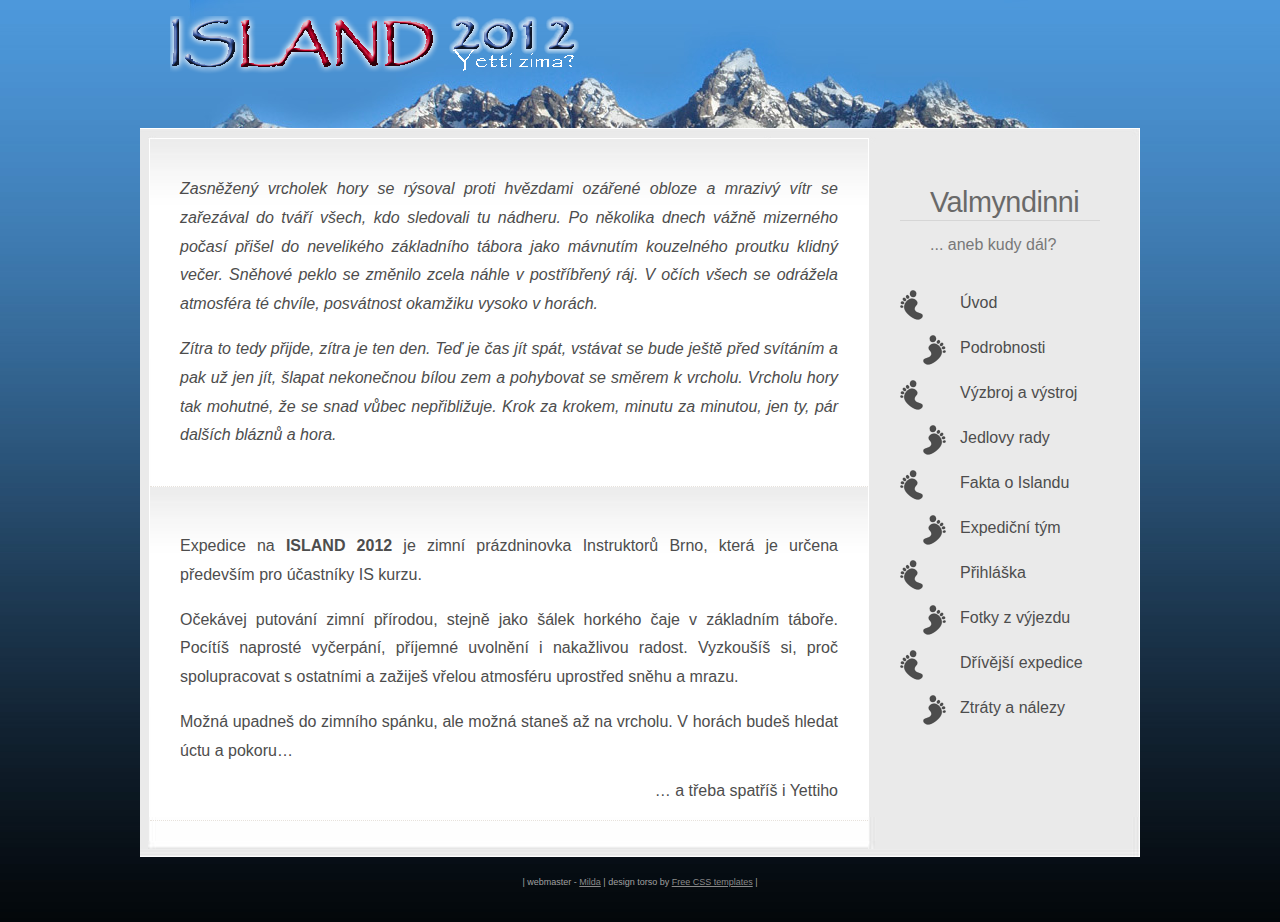
<file: index.html>
<!-- start head.tpl -->
<!DOCTYPE html PUBLIC "-//W3C//DTD XHTML 1.0 Strict//EN" "http://www.w3.org/TR/xhtml1/DTD/xhtml1-strict.dtd">

<html xmlns="http://www.w3.org/1999/xhtml">

<!-- Mirrored from island.instruktori.cz/ by HTTrack Website Copier/3.x [XR&CO'2014], Sat, 05 Jan 2019 14:12:45 GMT -->
<!-- Added by HTTrack --><meta http-equiv="content-type" content="text/html;charset=UTF-8" /><!-- /Added by HTTrack -->
<head>
<meta name="keywords" content="ISLAND 2012, Instruktoři Brno, zimní prázdninovka, Instruktorský kruz, IS, IS-K" />
<meta name="description" content="" />
<meta name="author" content="Milda, webdesign by www.freecsstemplates.org" />
<meta http-equiv="content-type" content="text/html; charset=utf-8" />
<title>ISLAND - zimní prázdninovka Instrukrorů Brno</title>
<link href="style.css" rel="stylesheet" type="text/css" media="screen" />
</head>
<body>
<div id="wrapper">
	<div id="header-wrapper">
	<div id="header">
		<div id="logo">
		  <p>&nbsp;</p>
		  <img src="images/logo_web.png">
			<!-- <p>zimní prázdninovka Instruktorů Brno</p> -->
		</div>
	</div>
	</div>
 	<!-- start #page -->
  <div id="page">
	<div id="page-bgtop">
	<div id="page-bgbtm">
<!-- end head.tpl -->
<!-- start *.php -->
    <div id="content">
			<div class="post">
				<!-- <h2 class="title">Dnes je ten den...</h2> -->
				<div style="clear: both;">&nbsp;</div>
				<div class="entry">
				  <br>
          <p>
				  <i>Zasněžený vrcholek hory se rýsoval proti hvězdami ozářené obloze a mrazivý vítr se zařezával do tváří všech, kdo sledovali tu nádheru. Po několika dnech vážně mizerného počasí přišel do nevelikého základního tábora jako mávnutím kouzelného proutku klidný večer. Sněhové peklo se změnilo zcela náhle v postříbřený ráj. V očích všech se odrážela atmosféra té chvíle, posvátnost okamžiku vysoko v horách.</i>
          </p>
          <p>
          <i>Zítra to tedy přijde, zítra je ten den. Teď je čas jít spát, vstávat se bude ještě před svítáním a pak už jen jít, šlapat nekonečnou bílou zem a pohybovat se směrem k vrcholu. Vrcholu hory tak mohutné, že se snad vůbec nepřibližuje. Krok za krokem, minutu za minutou, jen ty, pár dalších bláznů a hora.</i>
				  </p>
        </div>
       </div> 
     <div class="post">
        <div class="entry">
				 	<p>&nbsp;</p>
          <p>Expedice na <b>ISLAND 2012</b> je zimní prázdninovka Instruktorů Brno, která je určena především pro účastníky IS kurzu.</p>
          <p>Očekávej putování zimní přírodou, stejně jako šálek horkého čaje v základním táboře. Pocítíš naprosté vyčerpání, příjemné uvolnění i nakažlivou radost. Vyzkoušíš si, proč spolupracovat s ostatními a zažiješ vřelou atmosféru uprostřed sněhu a mrazu.</p>
          <p>Možná upadneš do zimního spánku, ale možná staneš až na vrcholu. V horách budeš hledat úctu a pokoru…</p>
          <div align="right">… a třeba spatříš i Yettiho</div>
				</div>
			</div>
		  <!-- > <div class="post">
				<h2 class="title">Novinky</h2>
				<p class="meta"><span class="date">27. října 2011</span><span class="posted">Napsal Milda</span></p>
				<div style="clear: both;">&nbsp;</div>
				<div class="entry">
					<p>spuštěna první pilotní verze webu určená k připomínkování týmu :-) </p>
				</div>
			</div> -->

			<!-- vzor
      <div class="post">
				<h2 class="title">Lorem ipsum sed aliquam</h2>
				<p class="meta"><span class="date">January 20, 2010</span><span class="posted">Posted by <a href="#">Someone</a></span></p>
				<div style="clear: both;">&nbsp;</div>
				<div class="entry">
					<p>Sed lacus. Donec lectus. Nullam pretium nibh ut turpis. Nam bibendum. In nulla tortor, elementum vel, tempor at, varius non, purus. Mauris vitae nisl nec metus placerat consectetuer. Donec ipsum. Proin imperdiet est. Phasellus <a href="#">dapibus semper urna</a>. Pellentesque ornare, orci in consectetuer hendrerit, urna elit eleifend nunc, ut consectetuer nisl felis ac diam. Etiam non felis. Donec ut ante. In id eros. Suspendisse lacus turpis, cursus egestas at sem.  Mauris quam enim, molestie in, rhoncus ut, lobortis a, est.</p>
					<p class="links"><a href="#">Read More</a>&nbsp;&nbsp;&nbsp;&nbsp;|&nbsp;&nbsp;&nbsp;&nbsp;<a href="#">Comments</a></p>
				</div>
			</div>
			-->
			
		<div style="clear: both;">&nbsp;</div>
		</div>
<!-- end *.php -->
<!-- start menu.tpl -->
		<div id="sidebar">
     <p>&nbsp;</p>
			<ul>
 				<li>
					<h2>Valmyndinni</h2>
					<p>... aneb kudy dál?</p>
				</li>
				<li>
				  <ul>
						<li class="odd"><a href="index-2.html">Úvod</a></li>
						<li class="even"><a href="info.html">Podrobnosti</a></li>
						<li class="odd"><a href="vystroj.html">Výzbroj a výstroj</a></li>
						<li class="even"><a href="rady.html">Jedlovy rady</a></li>
						<li class="odd"><a href="oislandu.html">Fakta o Islandu</a></li>
						<li class="even"><a href="tym.html">Expediční tým</a></li>
						<li class="odd"><a href="prihlaska.html">Přihláška</a></li>
						<li class="even"><a href="vyjezd.html">Fotky z výjezdu</a></li>
            <li class="odd"><a href="prechod.html">Dřívější expedice</a></li>
            <li class="even"><a href="zan.html">Ztráty a nálezy</a></li>
					</ul>
				</li>
				<li>
					<div style="clear: both;">&nbsp;</div>
				</li>
			</ul>
		</div>
<!-- end menu.tpl -->
<!-- start foot.tpl -->	
  	<div style="clear: both;">&nbsp;</div>
	</div>
	</div>
	</div>
	<!-- end #page -->
</div>
	<div id="footer" align=right>
		<p>| webmaster - <a href="mailto:island2012@seznam.cz?subject=web">Milda</a> | design torso by <a href="http://www.freecsstemplates.org/">Free CSS templates</a> |</p>
	</div>
	<!-- end #footer -->
</body>

<!-- Mirrored from island.instruktori.cz/ by HTTrack Website Copier/3.x [XR&CO'2014], Sat, 05 Jan 2019 14:12:57 GMT -->
</html>
<!-- end foot.tpl -->
</file>
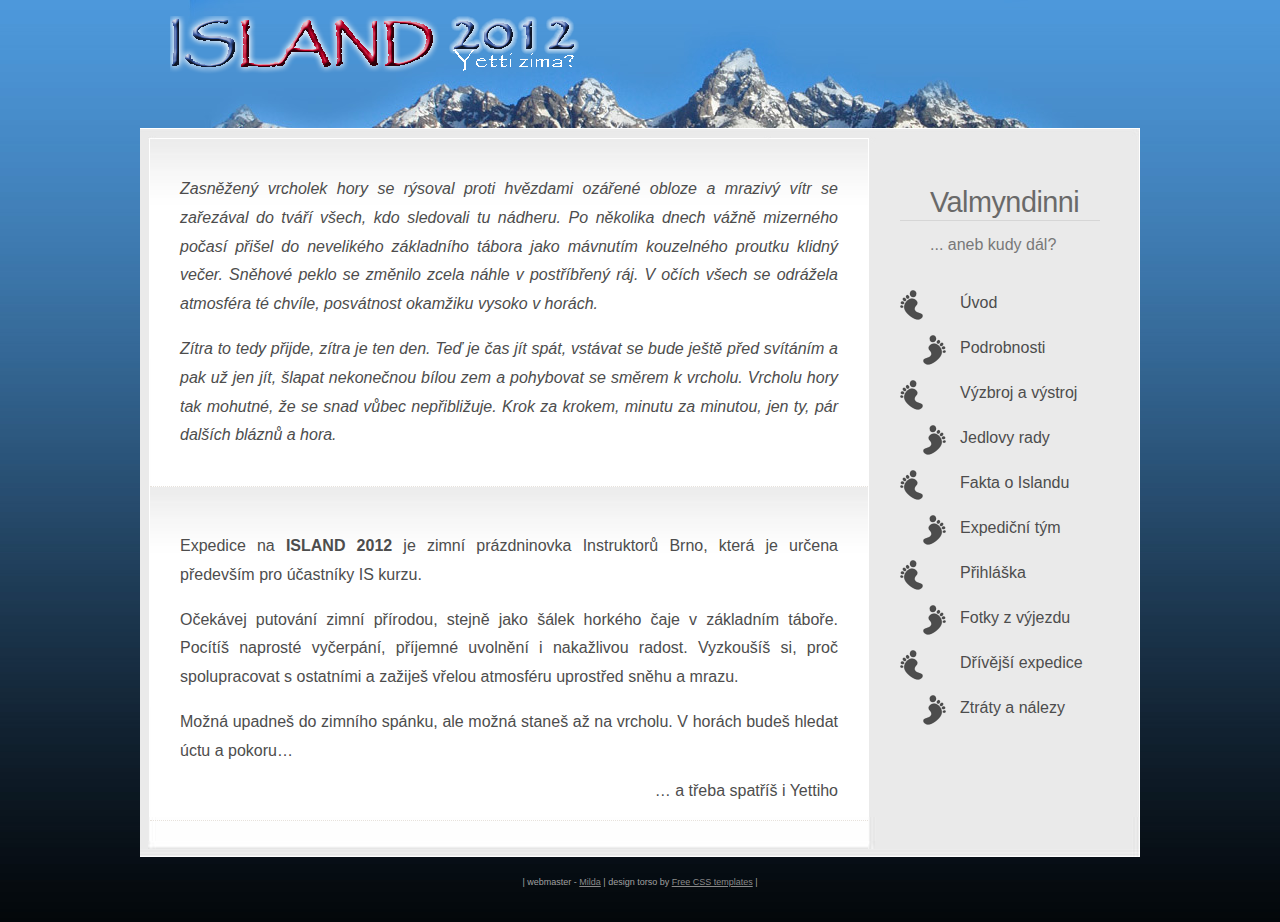
<file: index-2.html>
<!-- start head.tpl -->
<!DOCTYPE html PUBLIC "-//W3C//DTD XHTML 1.0 Strict//EN" "http://www.w3.org/TR/xhtml1/DTD/xhtml1-strict.dtd">

<html xmlns="http://www.w3.org/1999/xhtml">

<!-- Mirrored from island.instruktori.cz/index.php by HTTrack Website Copier/3.x [XR&CO'2014], Sat, 05 Jan 2019 14:13:06 GMT -->
<!-- Added by HTTrack --><meta http-equiv="content-type" content="text/html;charset=UTF-8" /><!-- /Added by HTTrack -->
<head>
<meta name="keywords" content="ISLAND 2012, Instruktoři Brno, zimní prázdninovka, Instruktorský kruz, IS, IS-K" />
<meta name="description" content="" />
<meta name="author" content="Milda, webdesign by www.freecsstemplates.org" />
<meta http-equiv="content-type" content="text/html; charset=utf-8" />
<title>ISLAND - zimní prázdninovka Instrukrorů Brno</title>
<link href="style.css" rel="stylesheet" type="text/css" media="screen" />
</head>
<body>
<div id="wrapper">
	<div id="header-wrapper">
	<div id="header">
		<div id="logo">
		  <p>&nbsp;</p>
		  <img src="images/logo_web.png">
			<!-- <p>zimní prázdninovka Instruktorů Brno</p> -->
		</div>
	</div>
	</div>
 	<!-- start #page -->
  <div id="page">
	<div id="page-bgtop">
	<div id="page-bgbtm">
<!-- end head.tpl -->
<!-- start *.php -->
    <div id="content">
			<div class="post">
				<!-- <h2 class="title">Dnes je ten den...</h2> -->
				<div style="clear: both;">&nbsp;</div>
				<div class="entry">
				  <br>
          <p>
				  <i>Zasněžený vrcholek hory se rýsoval proti hvězdami ozářené obloze a mrazivý vítr se zařezával do tváří všech, kdo sledovali tu nádheru. Po několika dnech vážně mizerného počasí přišel do nevelikého základního tábora jako mávnutím kouzelného proutku klidný večer. Sněhové peklo se změnilo zcela náhle v postříbřený ráj. V očích všech se odrážela atmosféra té chvíle, posvátnost okamžiku vysoko v horách.</i>
          </p>
          <p>
          <i>Zítra to tedy přijde, zítra je ten den. Teď je čas jít spát, vstávat se bude ještě před svítáním a pak už jen jít, šlapat nekonečnou bílou zem a pohybovat se směrem k vrcholu. Vrcholu hory tak mohutné, že se snad vůbec nepřibližuje. Krok za krokem, minutu za minutou, jen ty, pár dalších bláznů a hora.</i>
				  </p>
        </div>
       </div> 
     <div class="post">
        <div class="entry">
				 	<p>&nbsp;</p>
          <p>Expedice na <b>ISLAND 2012</b> je zimní prázdninovka Instruktorů Brno, která je určena především pro účastníky IS kurzu.</p>
          <p>Očekávej putování zimní přírodou, stejně jako šálek horkého čaje v základním táboře. Pocítíš naprosté vyčerpání, příjemné uvolnění i nakažlivou radost. Vyzkoušíš si, proč spolupracovat s ostatními a zažiješ vřelou atmosféru uprostřed sněhu a mrazu.</p>
          <p>Možná upadneš do zimního spánku, ale možná staneš až na vrcholu. V horách budeš hledat úctu a pokoru…</p>
          <div align="right">… a třeba spatříš i Yettiho</div>
				</div>
			</div>
		  <!-- > <div class="post">
				<h2 class="title">Novinky</h2>
				<p class="meta"><span class="date">27. října 2011</span><span class="posted">Napsal Milda</span></p>
				<div style="clear: both;">&nbsp;</div>
				<div class="entry">
					<p>spuštěna první pilotní verze webu určená k připomínkování týmu :-) </p>
				</div>
			</div> -->

			<!-- vzor
      <div class="post">
				<h2 class="title">Lorem ipsum sed aliquam</h2>
				<p class="meta"><span class="date">January 20, 2010</span><span class="posted">Posted by <a href="#">Someone</a></span></p>
				<div style="clear: both;">&nbsp;</div>
				<div class="entry">
					<p>Sed lacus. Donec lectus. Nullam pretium nibh ut turpis. Nam bibendum. In nulla tortor, elementum vel, tempor at, varius non, purus. Mauris vitae nisl nec metus placerat consectetuer. Donec ipsum. Proin imperdiet est. Phasellus <a href="#">dapibus semper urna</a>. Pellentesque ornare, orci in consectetuer hendrerit, urna elit eleifend nunc, ut consectetuer nisl felis ac diam. Etiam non felis. Donec ut ante. In id eros. Suspendisse lacus turpis, cursus egestas at sem.  Mauris quam enim, molestie in, rhoncus ut, lobortis a, est.</p>
					<p class="links"><a href="#">Read More</a>&nbsp;&nbsp;&nbsp;&nbsp;|&nbsp;&nbsp;&nbsp;&nbsp;<a href="#">Comments</a></p>
				</div>
			</div>
			-->
			
		<div style="clear: both;">&nbsp;</div>
		</div>
<!-- end *.php -->
<!-- start menu.tpl -->
		<div id="sidebar">
     <p>&nbsp;</p>
			<ul>
 				<li>
					<h2>Valmyndinni</h2>
					<p>... aneb kudy dál?</p>
				</li>
				<li>
				  <ul>
						<li class="odd"><a href="index-2.html">Úvod</a></li>
						<li class="even"><a href="info.html">Podrobnosti</a></li>
						<li class="odd"><a href="vystroj.html">Výzbroj a výstroj</a></li>
						<li class="even"><a href="rady.html">Jedlovy rady</a></li>
						<li class="odd"><a href="oislandu.html">Fakta o Islandu</a></li>
						<li class="even"><a href="tym.html">Expediční tým</a></li>
						<li class="odd"><a href="prihlaska.html">Přihláška</a></li>
						<li class="even"><a href="vyjezd.html">Fotky z výjezdu</a></li>
            <li class="odd"><a href="prechod.html">Dřívější expedice</a></li>
            <li class="even"><a href="zan.html">Ztráty a nálezy</a></li>
					</ul>
				</li>
				<li>
					<div style="clear: both;">&nbsp;</div>
				</li>
			</ul>
		</div>
<!-- end menu.tpl -->
<!-- start foot.tpl -->	
  	<div style="clear: both;">&nbsp;</div>
	</div>
	</div>
	</div>
	<!-- end #page -->
</div>
	<div id="footer" align=right>
		<p>| webmaster - <a href="mailto:island2012@seznam.cz?subject=web">Milda</a> | design torso by <a href="http://www.freecsstemplates.org/">Free CSS templates</a> |</p>
	</div>
	<!-- end #footer -->
</body>

<!-- Mirrored from island.instruktori.cz/index.php by HTTrack Website Copier/3.x [XR&CO'2014], Sat, 05 Jan 2019 14:13:06 GMT -->
</html>
<!-- end foot.tpl -->
</file>
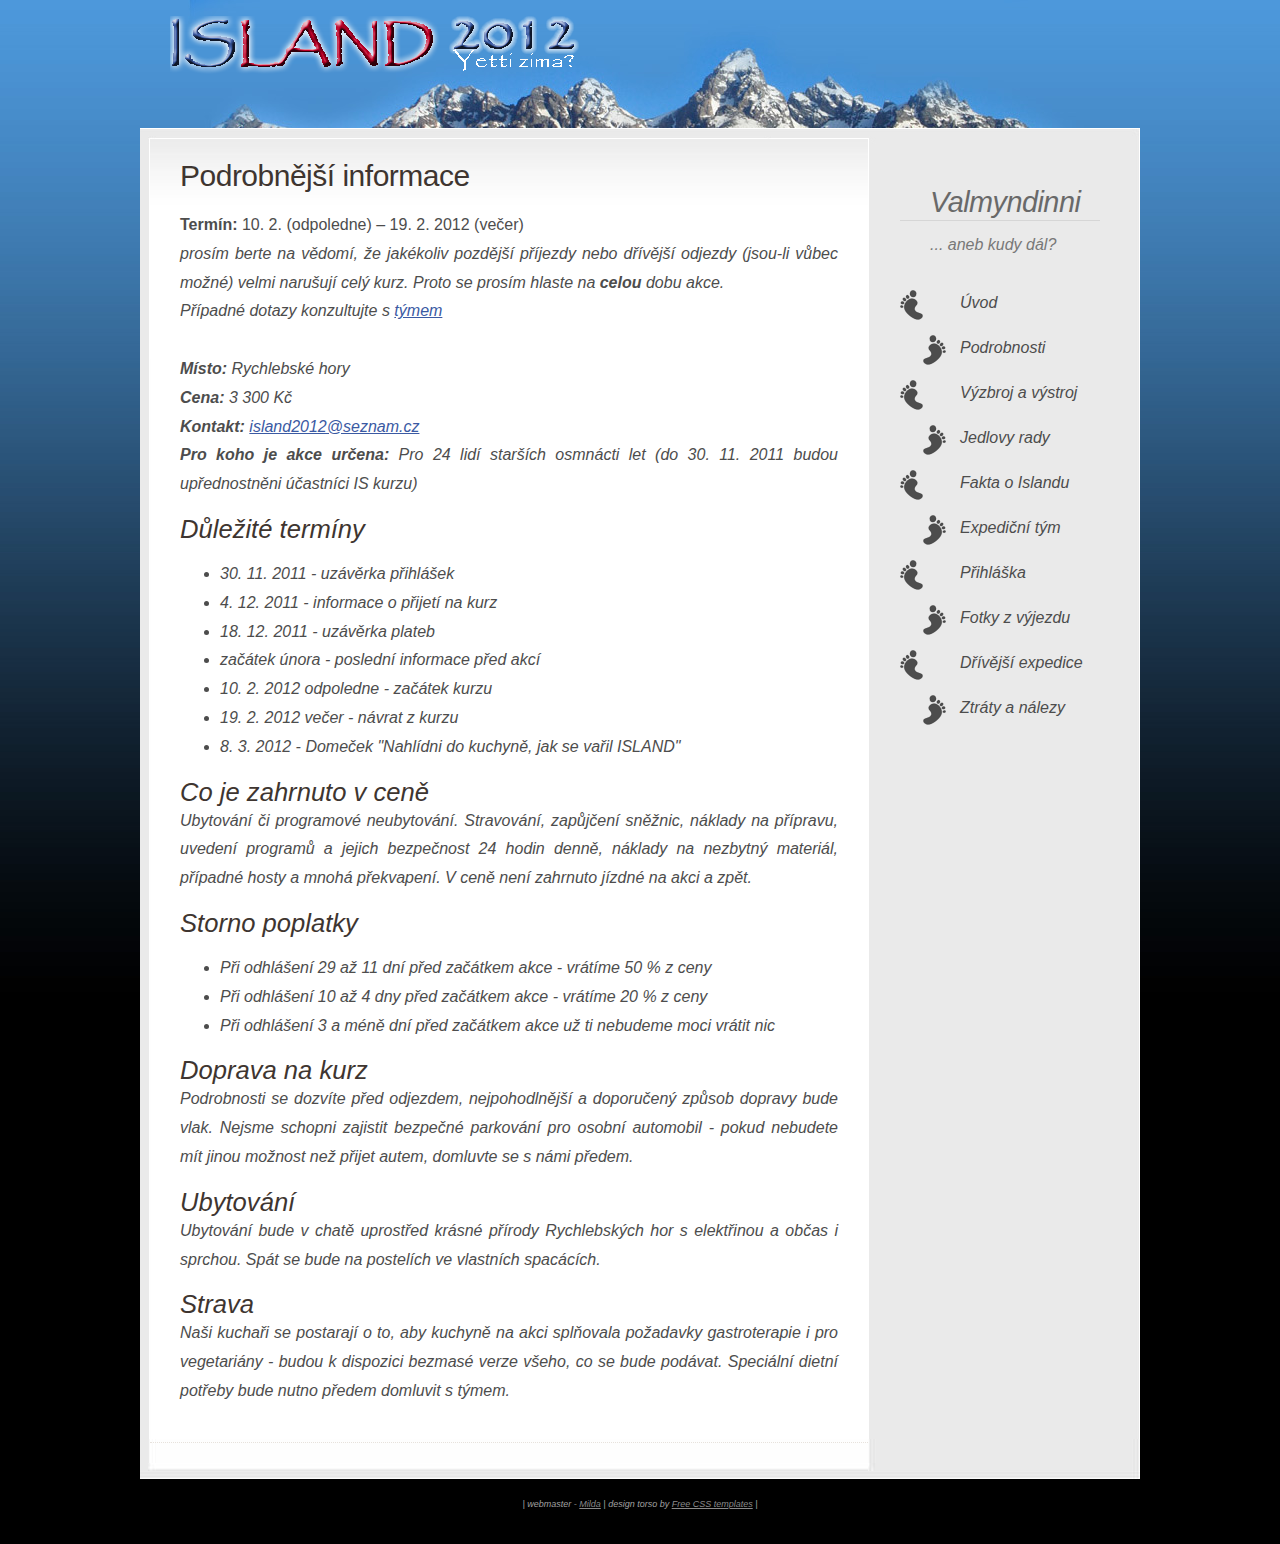
<file: info.html>
<!-- start head.tpl -->
<!DOCTYPE html PUBLIC "-//W3C//DTD XHTML 1.0 Strict//EN" "http://www.w3.org/TR/xhtml1/DTD/xhtml1-strict.dtd">

<html xmlns="http://www.w3.org/1999/xhtml">

<!-- Mirrored from island.instruktori.cz/info.php by HTTrack Website Copier/3.x [XR&CO'2014], Sat, 05 Jan 2019 14:13:06 GMT -->
<!-- Added by HTTrack --><meta http-equiv="content-type" content="text/html;charset=UTF-8" /><!-- /Added by HTTrack -->
<head>
<meta name="keywords" content="ISLAND 2012, Instruktoři Brno, zimní prázdninovka, Instruktorský kruz, IS, IS-K" />
<meta name="description" content="" />
<meta name="author" content="Milda, webdesign by www.freecsstemplates.org" />
<meta http-equiv="content-type" content="text/html; charset=utf-8" />
<title>ISLAND - zimní prázdninovka Instrukrorů Brno</title>
<link href="style.css" rel="stylesheet" type="text/css" media="screen" />
</head>
<body>
<div id="wrapper">
	<div id="header-wrapper">
	<div id="header">
		<div id="logo">
		  <p>&nbsp;</p>
		  <img src="images/logo_web.png">
			<!-- <p>zimní prázdninovka Instruktorů Brno</p> -->
		</div>
	</div>
	</div>
 	<!-- start #page -->
  <div id="page">
	<div id="page-bgtop">
	<div id="page-bgbtm">
<!-- end head.tpl -->
<!-- start info.php -->
    <div id="content">
			<div class="post">
				<h2 class="title">Podrobnější informace</h2>
				<div style="clear: both;">&nbsp;</div>
				<div class="entry">

        <p>
        <b>Termín:</b>  10. 2. (odpoledne) – 19. 2. 2012 (večer)<br>
        <i>prosím berte na vědomí, že jakékoliv pozdější příjezdy nebo dřívější odjezdy (jsou-li vůbec možné) velmi narušují celý kurz. Proto se prosím hlaste na <b>celou</b> dobu akce.<br>
        Případné dotazy konzultujte s <a href="mailto:island2012@seznam.cz?subject=prijezdy a odjezdy">týmem</a><br>
        <br>
        <b>Místo:</b> Rychlebské hory<br>
        <b>Cena:</b> 3 300 Kč<br>
        <b>Kontakt:</b> <a href="mailto:island2012@seznam.cz">island2012@seznam.cz</a><br>
        <b>Pro koho je akce určena:</b> Pro 24 lidí starších osmnácti let (do 30. 11. 2011 budou upřednostněni účastníci IS kurzu)
        </p>
      
        <h3>Důležité termíny</h3>
        <p>
         <ul>
          <li>30. 11. 2011 - uzávěrka přihlášek</li>
          <li>4. 12. 2011 - informace o přijetí na kurz</li>
          <li>18. 12. 2011 - uzávěrka plateb</li>
          <li>začátek února - poslední informace před akcí</li>
          <li>10. 2. 2012 odpoledne - začátek kurzu</li>
          <li>19. 2. 2012 večer - návrat z kurzu</li>
          <li>8. 3. 2012 - Domeček "Nahlídni do kuchyně, jak se vařil ISLAND"</li>
         </ul>
        </p>
      
        <h3>Co je zahrnuto v ceně</h3>
        <p>
Ubytování či programové neubytování. Stravování, zapůjčení sněžnic, náklady na přípravu, uvedení programů a jejich bezpečnost 24 hodin denně, náklady na nezbytný materiál, případné hosty a mnohá překvapení.
V ceně není zahrnuto jízdné na akci a zpět.
        </p>

        <h3>Storno poplatky</h3>
        <p>
         <ul>
          <li>Při odhlášení 29 až 11 dní před začátkem akce - vrátíme 50 % z ceny</li>
          <li>Při odhlášení 10 až 4 dny před začátkem akce - vrátíme 20 % z ceny</li>
          <li>Při odhlášení 3 a méně dní před začátkem akce už ti nebudeme moci vrátit nic</li>
         </ul>
        </p>
                
        <h3>Doprava na kurz</h3>
        <p>
        Podrobnosti se dozvíte před odjezdem, nejpohodlnější a doporučený způsob dopravy bude vlak. Nejsme schopni zajistit bezpečné parkování pro osobní automobil - pokud nebudete mít jinou možnost než přijet autem, domluvte se s námi předem.
        </p>
                   
        <h3>Ubytování</h3>
        <p>
        Ubytování bude v chatě uprostřed krásné přírody Rychlebských hor s elektřinou a občas i sprchou. Spát se bude na postelích ve vlastních spacácích.
        </p>
                   
        <h3>Strava</h3>
        <p>
        Naši kuchaři se postarají  o to, aby kuchyně na akci splňovala požadavky gastroterapie i pro vegetariány - budou k dispozici bezmasé verze všeho, co se bude podávat. Speciální dietní potřeby bude nutno předem domluvit s týmem.
				</p>
        
        </div>
			</div>
		<div style="clear: both;">&nbsp;</div>
		</div>
<!-- end info.php -->
<!-- start menu.tpl -->
		<div id="sidebar">
     <p>&nbsp;</p>
			<ul>
 				<li>
					<h2>Valmyndinni</h2>
					<p>... aneb kudy dál?</p>
				</li>
				<li>
				  <ul>
						<li class="odd"><a href="index-2.html">Úvod</a></li>
						<li class="even"><a href="info.html">Podrobnosti</a></li>
						<li class="odd"><a href="vystroj.html">Výzbroj a výstroj</a></li>
						<li class="even"><a href="rady.html">Jedlovy rady</a></li>
						<li class="odd"><a href="oislandu.html">Fakta o Islandu</a></li>
						<li class="even"><a href="tym.html">Expediční tým</a></li>
						<li class="odd"><a href="prihlaska.html">Přihláška</a></li>
						<li class="even"><a href="vyjezd.html">Fotky z výjezdu</a></li>
            <li class="odd"><a href="prechod.html">Dřívější expedice</a></li>
            <li class="even"><a href="zan.html">Ztráty a nálezy</a></li>
					</ul>
				</li>
				<li>
					<div style="clear: both;">&nbsp;</div>
				</li>
			</ul>
		</div>
<!-- end menu.tpl -->
<!-- start foot.tpl -->	
  	<div style="clear: both;">&nbsp;</div>
	</div>
	</div>
	</div>
	<!-- end #page -->
</div>
	<div id="footer" align=right>
		<p>| webmaster - <a href="mailto:island2012@seznam.cz?subject=web">Milda</a> | design torso by <a href="http://www.freecsstemplates.org/">Free CSS templates</a> |</p>
	</div>
	<!-- end #footer -->
</body>

<!-- Mirrored from island.instruktori.cz/info.php by HTTrack Website Copier/3.x [XR&CO'2014], Sat, 05 Jan 2019 14:13:06 GMT -->
</html>
<!-- end foot.tpl -->
</file>
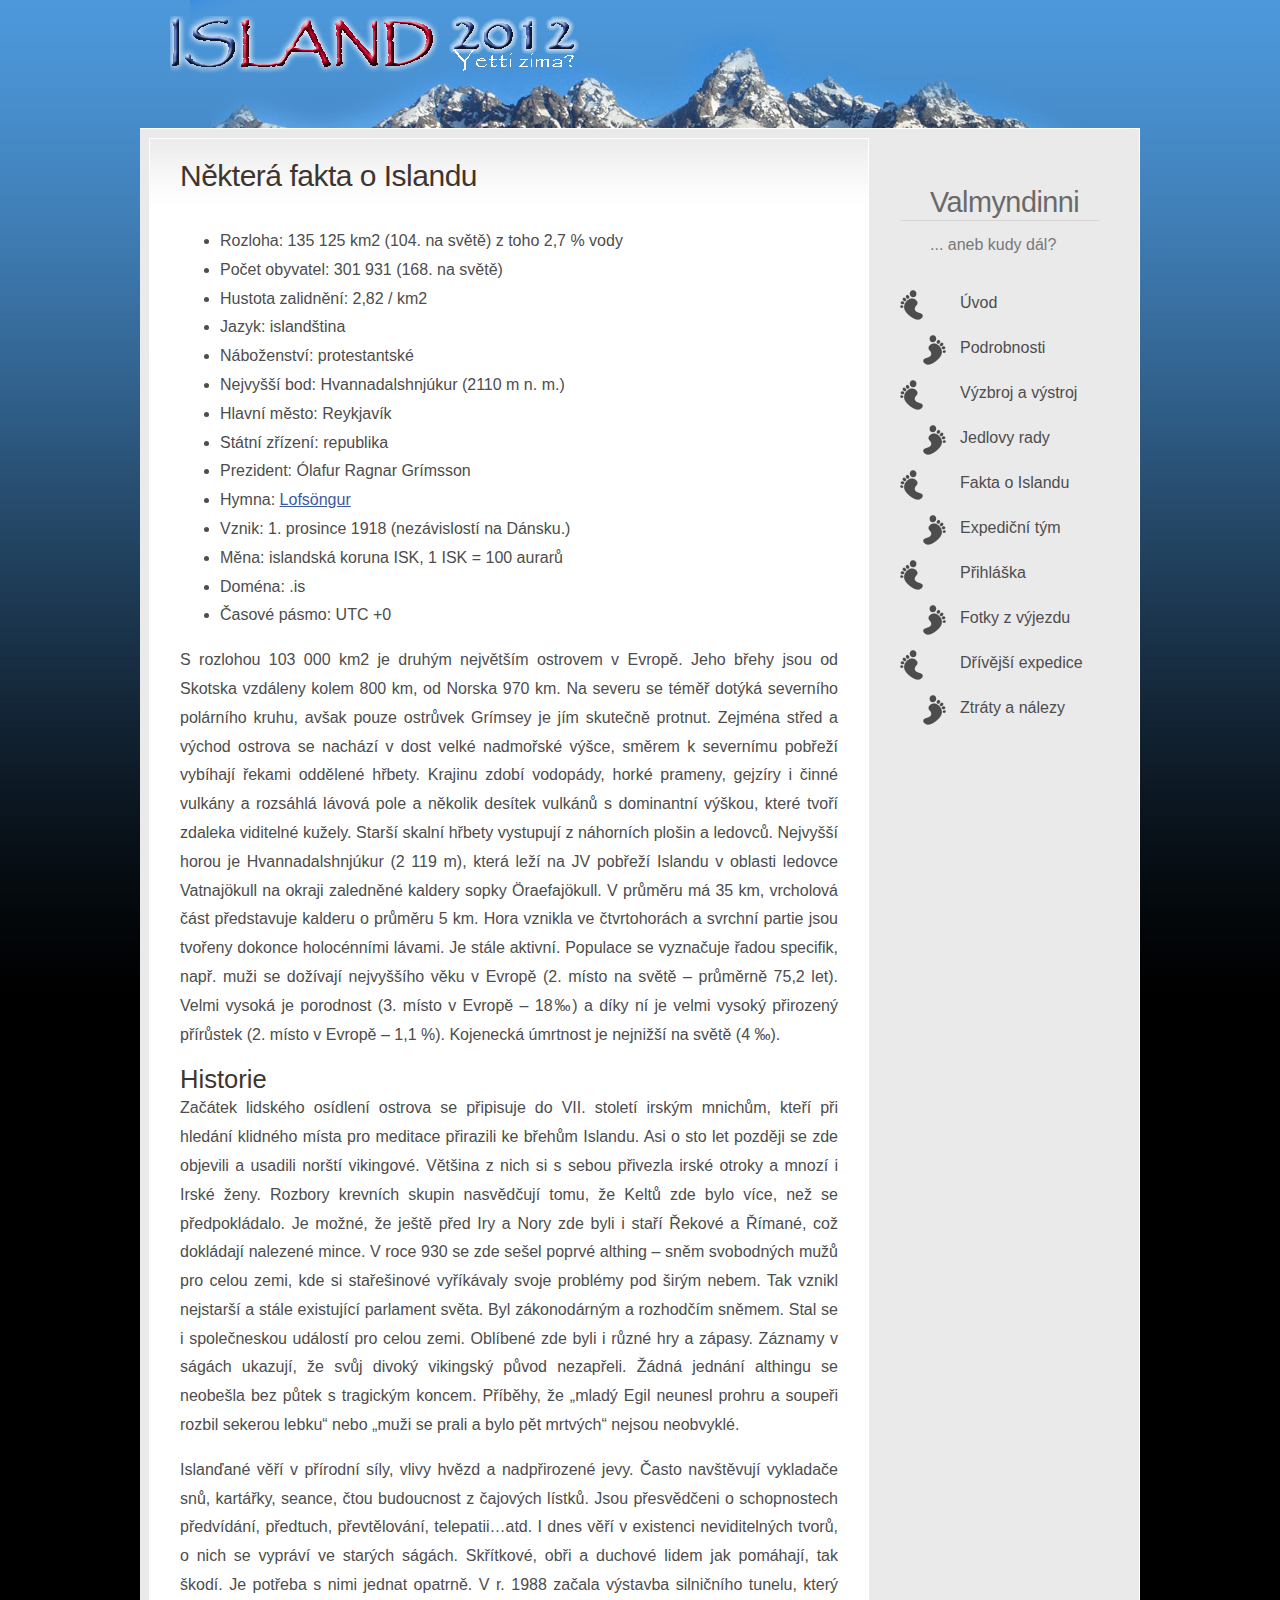
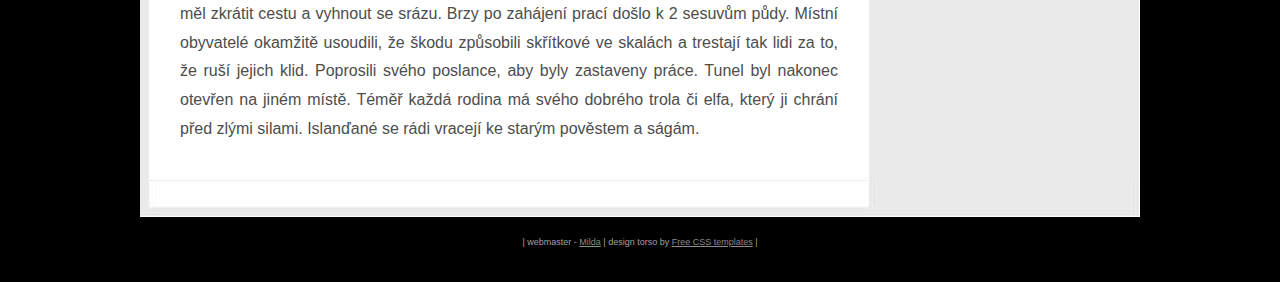
<file: oislandu.html>
<!-- start head.tpl -->
<!DOCTYPE html PUBLIC "-//W3C//DTD XHTML 1.0 Strict//EN" "http://www.w3.org/TR/xhtml1/DTD/xhtml1-strict.dtd">

<html xmlns="http://www.w3.org/1999/xhtml">

<!-- Mirrored from island.instruktori.cz/oislandu.php by HTTrack Website Copier/3.x [XR&CO'2014], Sat, 05 Jan 2019 14:13:06 GMT -->
<!-- Added by HTTrack --><meta http-equiv="content-type" content="text/html;charset=UTF-8" /><!-- /Added by HTTrack -->
<head>
<meta name="keywords" content="ISLAND 2012, Instruktoři Brno, zimní prázdninovka, Instruktorský kruz, IS, IS-K" />
<meta name="description" content="" />
<meta name="author" content="Milda, webdesign by www.freecsstemplates.org" />
<meta http-equiv="content-type" content="text/html; charset=utf-8" />
<title>ISLAND - zimní prázdninovka Instrukrorů Brno</title>
<link href="style.css" rel="stylesheet" type="text/css" media="screen" />
</head>
<body>
<div id="wrapper">
	<div id="header-wrapper">
	<div id="header">
		<div id="logo">
		  <p>&nbsp;</p>
		  <img src="images/logo_web.png">
			<!-- <p>zimní prázdninovka Instruktorů Brno</p> -->
		</div>
	</div>
	</div>
 	<!-- start #page -->
  <div id="page">
	<div id="page-bgtop">
	<div id="page-bgbtm">
<!-- end head.tpl -->
<!-- start *.php -->
    <div id="content">
		   <div class="post">
				<h2 class="title">Některá fakta o Islandu</h2>
				<div style="clear: both;">&nbsp;</div>
				<div class="entry">

        <p>
         <ul>
          <li>Rozloha: 135 125 km2 (104. na světě) z toho 2,7 % vody</li>
          <li>Počet obyvatel: 301 931 (168. na světě)</li>
          <li>Hustota zalidnění: 2,82 / km2</li>
          <li>Jazyk: islandština</li>
          <li>Náboženství: protestantské</li>
          <li>Nejvyšší bod: Hvannadalshnjúkur (2110 m n. m.)</li>
          <li>Hlavní město: Reykjavík</li>
          <li>Státní zřízení: republika</li>
          <li>Prezident: Ólafur Ragnar Grímsson</li>
          <li>Hymna: <a href="http://www.youtube.com/watch?v=CDKy-vf0JDc" target="_blank">Lofsöngur</a></li>
          <li>Vznik: 1. prosince 1918 (nezávislostí na Dánsku.)</li>
          <li>Měna: islandská koruna ISK, 1 ISK = 100 aurarů</li>
          <li>Doména: .is</li>
          <li>Časové pásmo: UTC +0</li>
         </ul>
        </p>
        
        <p>
        S rozlohou 103 000 km2 je druhým největším ostrovem v Evropě. Jeho břehy jsou od Skotska vzdáleny kolem 800 km, od Norska 970 km. Na severu se téměř dotýká severního polárního kruhu, avšak pouze ostrůvek Grímsey je jím skutečně protnut. Zejména střed a východ ostrova se nachází v dost velké nadmořské výšce, směrem k severnímu pobřeží vybíhají řekami oddělené hřbety. Krajinu zdobí vodopády, horké prameny, gejzíry i činné vulkány a rozsáhlá lávová pole a několik desítek vulkánů s dominantní výškou, které tvoří zdaleka viditelné kužely. Starší skalní hřbety vystupují z náhorních plošin a ledovců.
Nejvyšší horou je Hvannadalshnjúkur (2 119 m), která leží na JV pobřeží Islandu v oblasti ledovce Vatnajökull na okraji zaledněné kaldery sopky Öraefajökull. V průměru má 35 km, vrcholová část představuje kalderu o průměru 5 km. Hora vznikla ve čtvrtohorách a svrchní partie jsou tvořeny dokonce holocénními lávami. Je stále aktivní.
Populace se vyznačuje řadou specifik, např. muži se dožívají nejvyššího věku v Evropě (2. místo na světě – průměrně 75,2 let). Velmi vysoká je porodnost (3. místo v Evropě – 18‰) a díky ní je velmi vysoký přirozený přírůstek (2. místo v Evropě – 1,1 %). Kojenecká úmrtnost je nejnižší na světě (4 ‰).
        </p>

        <h3>Historie</h3>
        <p>
        Začátek lidského osídlení ostrova se připisuje do VII. století irským mnichům, kteří při hledání klidného místa pro meditace přirazili ke břehům Islandu. Asi o sto let později se zde objevili a usadili norští vikingové. Většina z nich si s sebou přivezla irské otroky a mnozí i Irské ženy. Rozbory krevních skupin nasvědčují tomu, že Keltů zde bylo více, než se předpokládalo. Je možné, že ještě před Iry a Nory zde byli i staří Řekové a Římané, což dokládají nalezené mince.
V roce 930 se zde sešel poprvé althing – sněm svobodných mužů pro celou zemi, kde si stařešinové vyříkávaly svoje problémy pod širým nebem. Tak vznikl nejstarší a stále existující parlament světa. Byl zákonodárným a rozhodčím sněmem. Stal se i společneskou událostí pro celou zemi. Oblíbené zde byli i různé hry a zápasy. Záznamy v ságách ukazují, že svůj divoký vikingský původ nezapřeli. Žádná jednání althingu se neobešla bez půtek s tragickým koncem. Příběhy, že „mladý Egil neunesl prohru a soupeři rozbil sekerou lebku“ nebo „muži se prali a bylo pět mrtvých“ nejsou neobvyklé.
        </p>
        
        <p>
Islanďané věří v přírodní síly, vlivy hvězd a nadpřirozené jevy. Často navštěvují vykladače snů, kartářky, seance, čtou budoucnost z čajových lístků. Jsou přesvědčeni o schopnostech předvídání, předtuch, převtělování, telepatii…atd. I dnes věří v existenci neviditelných tvorů, o nich se vypráví ve starých ságách. Skřítkové, obři a duchové lidem jak pomáhají, tak škodí. Je potřeba s nimi jednat opatrně. V r. 1988 začala výstavba silničního tunelu, který měl zkrátit cestu a vyhnout se srázu. Brzy po zahájení prací došlo k 2 sesuvům půdy. Místní obyvatelé okamžitě usoudili, že škodu způsobili skřítkové ve skalách a trestají tak lidi za to, že ruší jejich klid. Poprosili svého poslance, aby byly zastaveny práce. Tunel byl nakonec otevřen na jiném místě. Téměř každá rodina má svého dobrého trola či elfa, který ji chrání před zlými silami. Islanďané se rádi vracejí ke starým pověstem a ságám.
        </p>
        
        </div>
			</div>
		<div style="clear: both;">&nbsp;</div>
		</div>
<!-- end *.php -->
<!-- start menu.tpl -->
		<div id="sidebar">
     <p>&nbsp;</p>
			<ul>
 				<li>
					<h2>Valmyndinni</h2>
					<p>... aneb kudy dál?</p>
				</li>
				<li>
				  <ul>
						<li class="odd"><a href="index-2.html">Úvod</a></li>
						<li class="even"><a href="info.html">Podrobnosti</a></li>
						<li class="odd"><a href="vystroj.html">Výzbroj a výstroj</a></li>
						<li class="even"><a href="rady.html">Jedlovy rady</a></li>
						<li class="odd"><a href="oislandu.html">Fakta o Islandu</a></li>
						<li class="even"><a href="tym.html">Expediční tým</a></li>
						<li class="odd"><a href="prihlaska.html">Přihláška</a></li>
						<li class="even"><a href="vyjezd.html">Fotky z výjezdu</a></li>
            <li class="odd"><a href="prechod.html">Dřívější expedice</a></li>
            <li class="even"><a href="zan.html">Ztráty a nálezy</a></li>
					</ul>
				</li>
				<li>
					<div style="clear: both;">&nbsp;</div>
				</li>
			</ul>
		</div>
<!-- end menu.tpl -->
<!-- start foot.tpl -->	
  	<div style="clear: both;">&nbsp;</div>
	</div>
	</div>
	</div>
	<!-- end #page -->
</div>
	<div id="footer" align=right>
		<p>| webmaster - <a href="mailto:island2012@seznam.cz?subject=web">Milda</a> | design torso by <a href="http://www.freecsstemplates.org/">Free CSS templates</a> |</p>
	</div>
	<!-- end #footer -->
</body>

<!-- Mirrored from island.instruktori.cz/oislandu.php by HTTrack Website Copier/3.x [XR&CO'2014], Sat, 05 Jan 2019 14:13:06 GMT -->
</html>
<!-- end foot.tpl -->
</file>
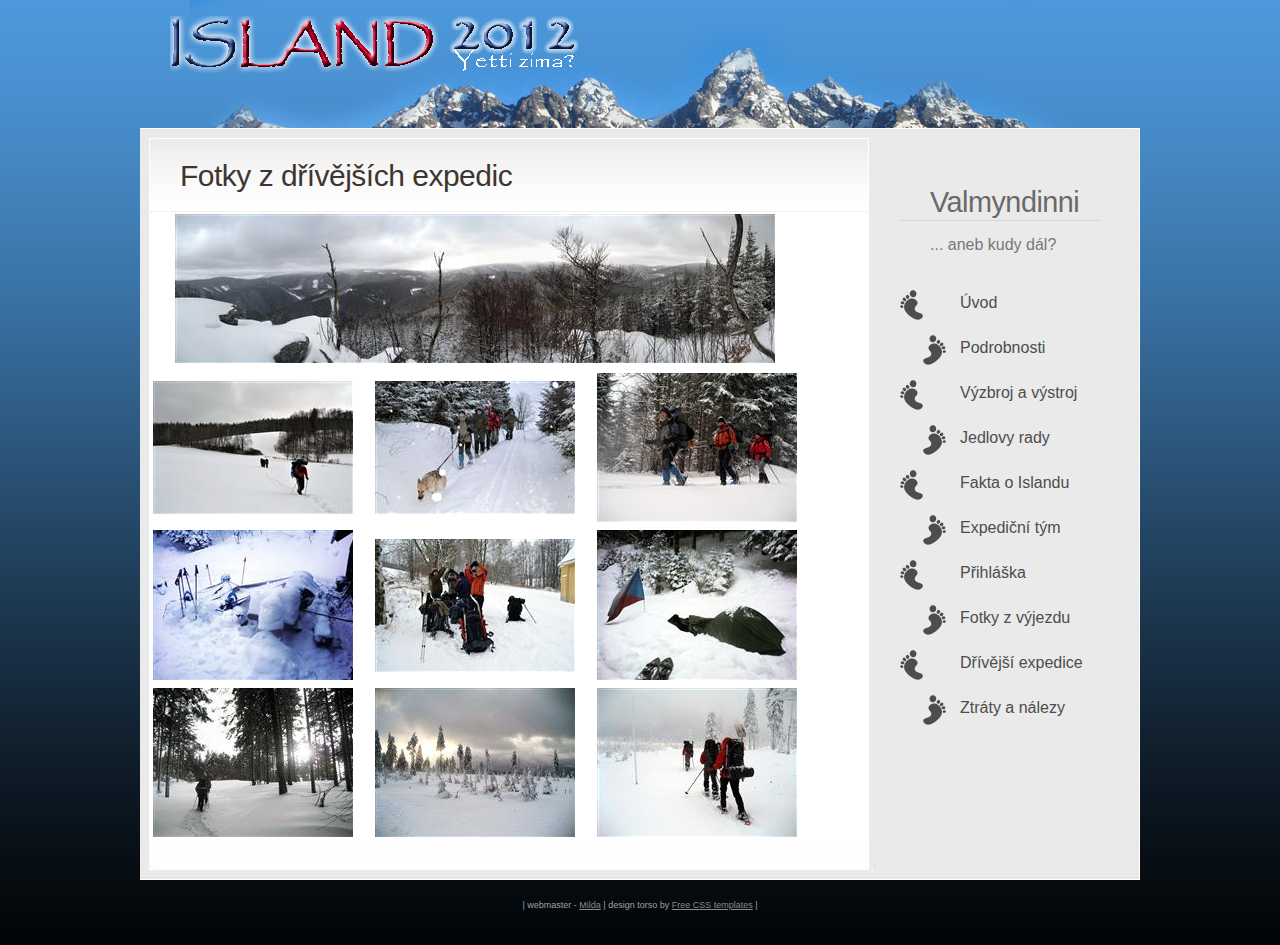
<file: prechod.html>
<!-- start head.tpl -->
<!DOCTYPE html PUBLIC "-//W3C//DTD XHTML 1.0 Strict//EN" "http://www.w3.org/TR/xhtml1/DTD/xhtml1-strict.dtd">

<html xmlns="http://www.w3.org/1999/xhtml">

<!-- Mirrored from island.instruktori.cz/prechod.php by HTTrack Website Copier/3.x [XR&CO'2014], Sat, 05 Jan 2019 14:13:30 GMT -->
<!-- Added by HTTrack --><meta http-equiv="content-type" content="text/html;charset=UTF-8" /><!-- /Added by HTTrack -->
<head>
<meta name="keywords" content="ISLAND 2012, Instruktoři Brno, zimní prázdninovka, Instruktorský kruz, IS, IS-K" />
<meta name="description" content="" />
<meta name="author" content="Milda, webdesign by www.freecsstemplates.org" />
<meta http-equiv="content-type" content="text/html; charset=utf-8" />
<title>ISLAND - zimní prázdninovka Instrukrorů Brno</title>
<link href="style.css" rel="stylesheet" type="text/css" media="screen" />
</head>
<body>
<div id="wrapper">
	<div id="header-wrapper">
	<div id="header">
		<div id="logo">
		  <p>&nbsp;</p>
		  <img src="images/logo_web.png">
			<!-- <p>zimní prázdninovka Instruktorů Brno</p> -->
		</div>
	</div>
	</div>
 	<!-- start #page -->
  <div id="page">
	<div id="page-bgtop">
	<div id="page-bgbtm">
<!-- end head.tpl -->
<!-- start prechod.php -->
    <div id="content">
			<div class="post">
				<h2 class="title">Fotky z dřívějších expedic</h2>
				<div style="clear: both;">&nbsp;</div>
				<div align=left>
		       <table border=0px align=left width=650>
				    <tr>
				     <td align=center><a href="fotky/prechod/velky/p1.jpg" target="_blank"><img src="fotky/prechod/maly/p1.jpg"></td>
				    </tr>
           </table>
           <table width=650 style="clear: both;" border=0px align=left>	
				    <tr>
				     <td align=left><a href="fotky/prechod/velky/01.jpg" target="_blank"><img src="fotky/prechod/maly/01.jpg"></td>
				     <td align=center><a href="fotky/prechod/velky/03.jpg" target="_blank"><img src="fotky/prechod/maly/03.jpg"></td>
				     <td align=right><a href="fotky/prechod/velky/06.jpg" target="_blank"><img src="fotky/prechod/maly/06.jpg"></td>
            </tr>
            <tr>
				     <td align=left><a href="fotky/prechod/velky/04.jpg" target="_blank"><img src="fotky/prechod/maly/04.jpg"></td>
				     <td align=center><a href="fotky/prechod/velky/02.jpg" target="_blank"><img src="fotky/prechod/maly/02.jpg"></td>
             <td align=right><a href="fotky/prechod/velky/05.jpg" target="_blank"><img src="fotky/prechod/maly/05.jpg"></td>
				    </tr>
            <tr>
				     <td align=left><a href="fotky/prechod/velky/07.jpg" target="_blank"><img src="fotky/prechod/maly/07.jpg"></td>
				     <td align=center><a href="fotky/prechod/velky/09.jpg" target="_blank"><img src="fotky/prechod/maly/09.jpg"></td>
             <td align=right><a href="fotky/prechod/velky/08.jpg" target="_blank"><img src="fotky/prechod/maly/08.jpg"></td>
				    </tr>
            </table>
				</div>
       </div>  
			
		<div style="clear: both;">&nbsp;</div>
		</div>
<!-- end prechod.php -->
<!-- start menu.tpl -->
		<div id="sidebar">
     <p>&nbsp;</p>
			<ul>
 				<li>
					<h2>Valmyndinni</h2>
					<p>... aneb kudy dál?</p>
				</li>
				<li>
				  <ul>
						<li class="odd"><a href="index-2.html">Úvod</a></li>
						<li class="even"><a href="info.html">Podrobnosti</a></li>
						<li class="odd"><a href="vystroj.html">Výzbroj a výstroj</a></li>
						<li class="even"><a href="rady.html">Jedlovy rady</a></li>
						<li class="odd"><a href="oislandu.html">Fakta o Islandu</a></li>
						<li class="even"><a href="tym.html">Expediční tým</a></li>
						<li class="odd"><a href="prihlaska.html">Přihláška</a></li>
						<li class="even"><a href="vyjezd.html">Fotky z výjezdu</a></li>
            <li class="odd"><a href="prechod.html">Dřívější expedice</a></li>
            <li class="even"><a href="zan.html">Ztráty a nálezy</a></li>
					</ul>
				</li>
				<li>
					<div style="clear: both;">&nbsp;</div>
				</li>
			</ul>
		</div>
<!-- end menu.tpl -->
<!-- start foot.tpl -->	
  	<div style="clear: both;">&nbsp;</div>
	</div>
	</div>
	</div>
	<!-- end #page -->
</div>
	<div id="footer" align=right>
		<p>| webmaster - <a href="mailto:island2012@seznam.cz?subject=web">Milda</a> | design torso by <a href="http://www.freecsstemplates.org/">Free CSS templates</a> |</p>
	</div>
	<!-- end #footer -->
</body>

<!-- Mirrored from island.instruktori.cz/prechod.php by HTTrack Website Copier/3.x [XR&CO'2014], Sat, 05 Jan 2019 14:13:50 GMT -->
</html>
<!-- end foot.tpl -->
</file>
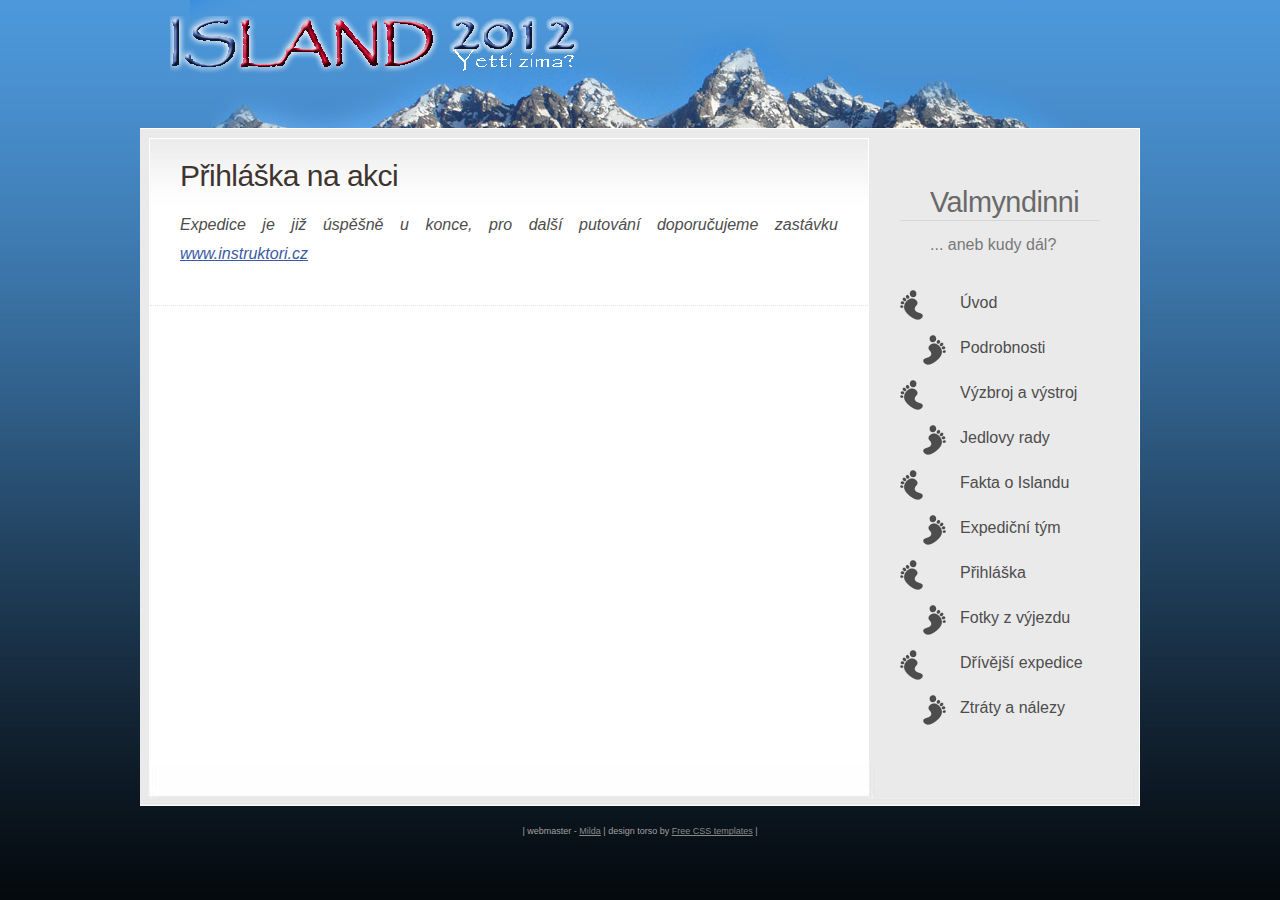
<file: prihlaska.html>
<!-- start head.tpl -->
<!DOCTYPE html PUBLIC "-//W3C//DTD XHTML 1.0 Strict//EN" "http://www.w3.org/TR/xhtml1/DTD/xhtml1-strict.dtd">

<html xmlns="http://www.w3.org/1999/xhtml">

<!-- Mirrored from island.instruktori.cz/prihlaska.php by HTTrack Website Copier/3.x [XR&CO'2014], Sat, 05 Jan 2019 14:13:08 GMT -->
<!-- Added by HTTrack --><meta http-equiv="content-type" content="text/html;charset=UTF-8" /><!-- /Added by HTTrack -->
<head>
<meta name="keywords" content="ISLAND 2012, Instruktoři Brno, zimní prázdninovka, Instruktorský kruz, IS, IS-K" />
<meta name="description" content="" />
<meta name="author" content="Milda, webdesign by www.freecsstemplates.org" />
<meta http-equiv="content-type" content="text/html; charset=utf-8" />
<title>ISLAND - zimní prázdninovka Instrukrorů Brno</title>
<link href="style.css" rel="stylesheet" type="text/css" media="screen" />
</head>
<body>
<div id="wrapper">
	<div id="header-wrapper">
	<div id="header">
		<div id="logo">
		  <p>&nbsp;</p>
		  <img src="images/logo_web.png">
			<!-- <p>zimní prázdninovka Instruktorů Brno</p> -->
		</div>
	</div>
	</div>
 	<!-- start #page -->
  <div id="page">
	<div id="page-bgtop">
	<div id="page-bgbtm">
<!-- end head.tpl -->
<!-- start *.php -->
    <div id="content">
		   <div class="post">
				<h2 class="title">Přihláška na akci</h2>
				<div style="clear: both;">&nbsp;</div>
				<div class="entry">
				
<!--    <p>
        Tato přihláška je nezávazná, o tvé účasti na kurzu rozhodneme mimo jiné na základě vyplnění dotazníku, který ti obratem zašleme po vyplnění této přihlášky. Snažíme se aby skupina byla pestrá a rádi bychom na akci uvítali 12 holek a 12 kluků.
        </p> -->
        
        <p>
        <i>Expedice je již úspěšně u konce, pro další putování doporučujeme zastávku <a href="http://www.instruktori.cz/">www.instruktori.cz</a></i>
        </p>

     	
<!-- přihlašovací skript

<form name="form1" method="post" action="send_prihl.php">
 <table width="100%" border="0" cellspacing="1" cellpadding="3">
  <tr>
   <td>Jméno a příjmení</td>
   <td>:</td>
   <td><input name="name" type="text" id="name" size="50"></td>
  </tr>
  <tr>
   <td>Email</td>
   <td>:</td>
   <td><input name="email" type="text" id="email" size="50"></td>
  </tr>
  <tr>
   <td>Telefon</td>
   <td>:</td>
   <td><input name="telefon" type="text" id="telefon" size="50"></td>
  </tr>
  <tr>
   <td>Prostor pro tvůj vzkaz</td>
   <td>:</td>
   <td><textarea name="vzkaz" cols="50" rows="4" id="vzkaz"></textarea></td>
  </tr>
  <tr>
   <td>&nbsp;</td>
   <td>&nbsp;</td>
   <td><input type="submit" name="Submit" value="Odeslat"> <input type="reset" name="Submit2" value="Reset"></td>
  </tr>
</table>
</form>

konec přihlašovacího skriptu -->
        
        
        
        </div>
			</div>
		<div style="clear: both;">&nbsp;</div>
		</div>
<!-- end *.php -->
<!-- start menu.tpl -->
		<div id="sidebar">
     <p>&nbsp;</p>
			<ul>
 				<li>
					<h2>Valmyndinni</h2>
					<p>... aneb kudy dál?</p>
				</li>
				<li>
				  <ul>
						<li class="odd"><a href="index-2.html">Úvod</a></li>
						<li class="even"><a href="info.html">Podrobnosti</a></li>
						<li class="odd"><a href="vystroj.html">Výzbroj a výstroj</a></li>
						<li class="even"><a href="rady.html">Jedlovy rady</a></li>
						<li class="odd"><a href="oislandu.html">Fakta o Islandu</a></li>
						<li class="even"><a href="tym.html">Expediční tým</a></li>
						<li class="odd"><a href="prihlaska.html">Přihláška</a></li>
						<li class="even"><a href="vyjezd.html">Fotky z výjezdu</a></li>
            <li class="odd"><a href="prechod.html">Dřívější expedice</a></li>
            <li class="even"><a href="zan.html">Ztráty a nálezy</a></li>
					</ul>
				</li>
				<li>
					<div style="clear: both;">&nbsp;</div>
				</li>
			</ul>
		</div>
<!-- end menu.tpl -->
<!-- start foot.tpl -->	
  	<div style="clear: both;">&nbsp;</div>
	</div>
	</div>
	</div>
	<!-- end #page -->
</div>
	<div id="footer" align=right>
		<p>| webmaster - <a href="mailto:island2012@seznam.cz?subject=web">Milda</a> | design torso by <a href="http://www.freecsstemplates.org/">Free CSS templates</a> |</p>
	</div>
	<!-- end #footer -->
</body>

<!-- Mirrored from island.instruktori.cz/prihlaska.php by HTTrack Website Copier/3.x [XR&CO'2014], Sat, 05 Jan 2019 14:13:08 GMT -->
</html>
<!-- end foot.tpl -->
</file>
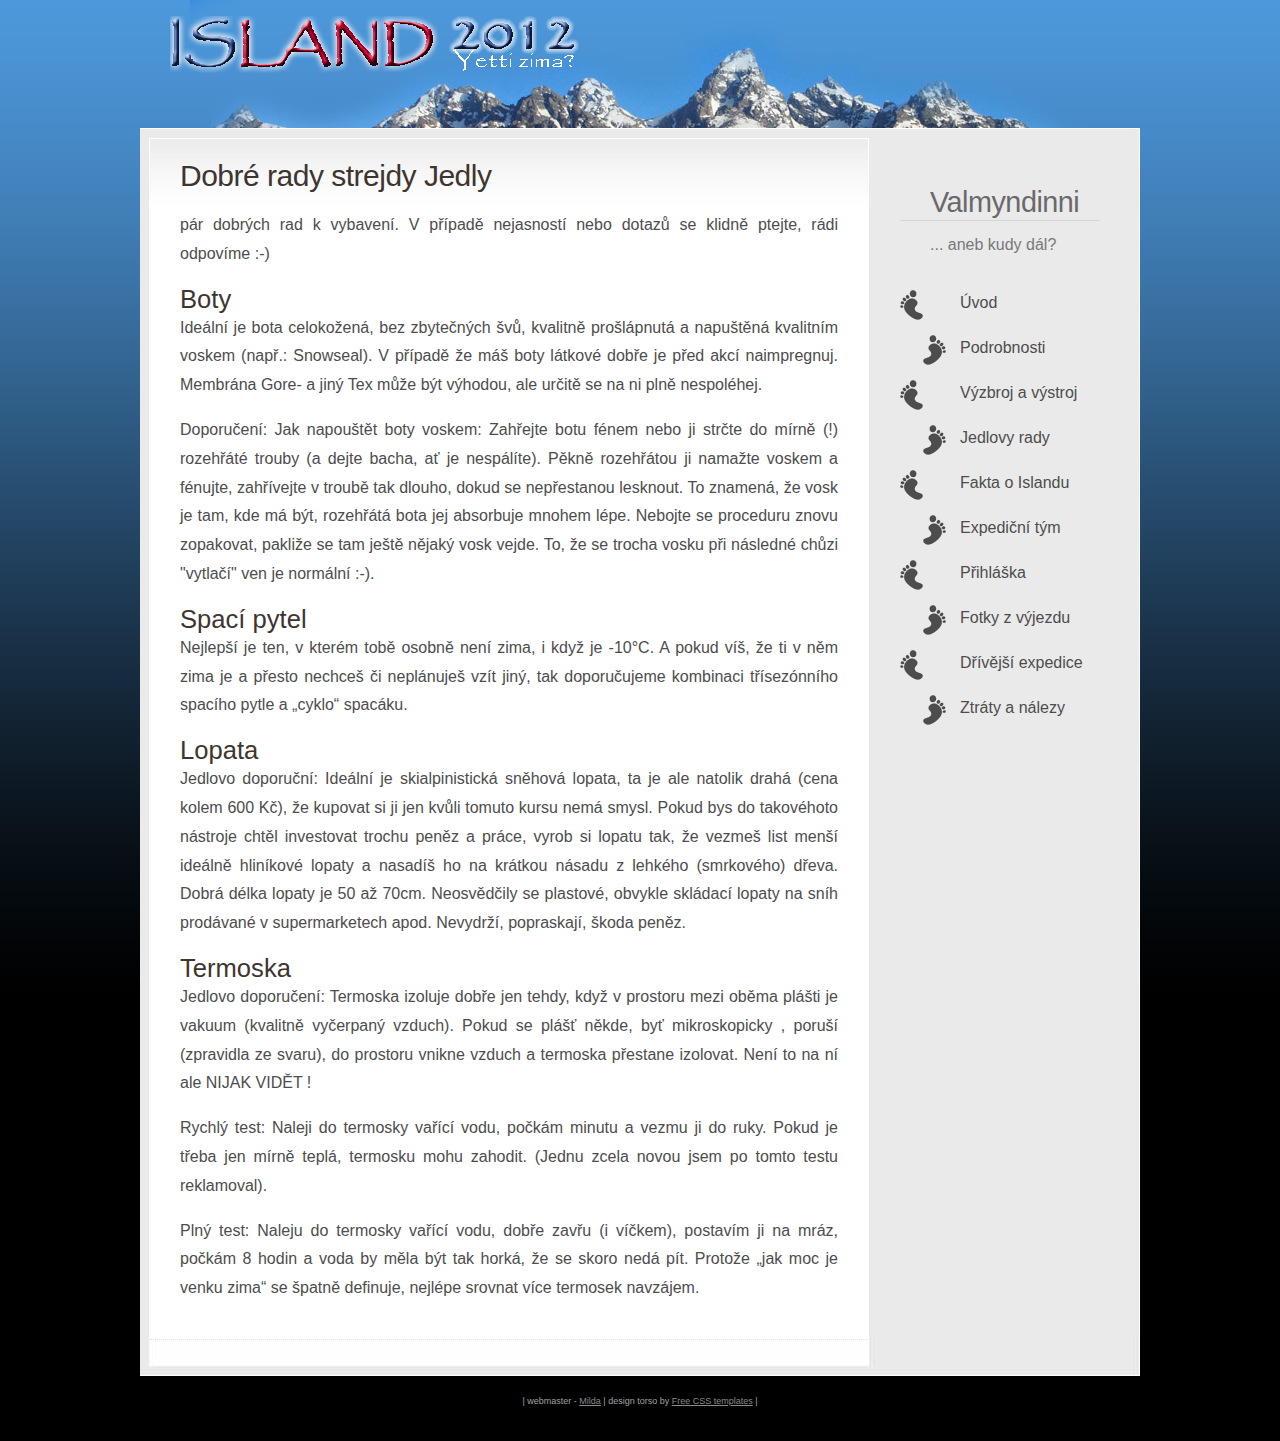
<file: rady.html>
<!-- start head.tpl -->
<!DOCTYPE html PUBLIC "-//W3C//DTD XHTML 1.0 Strict//EN" "http://www.w3.org/TR/xhtml1/DTD/xhtml1-strict.dtd">

<html xmlns="http://www.w3.org/1999/xhtml">

<!-- Mirrored from island.instruktori.cz/rady.php by HTTrack Website Copier/3.x [XR&CO'2014], Sat, 05 Jan 2019 14:13:06 GMT -->
<!-- Added by HTTrack --><meta http-equiv="content-type" content="text/html;charset=UTF-8" /><!-- /Added by HTTrack -->
<head>
<meta name="keywords" content="ISLAND 2012, Instruktoři Brno, zimní prázdninovka, Instruktorský kruz, IS, IS-K" />
<meta name="description" content="" />
<meta name="author" content="Milda, webdesign by www.freecsstemplates.org" />
<meta http-equiv="content-type" content="text/html; charset=utf-8" />
<title>ISLAND - zimní prázdninovka Instrukrorů Brno</title>
<link href="style.css" rel="stylesheet" type="text/css" media="screen" />
</head>
<body>
<div id="wrapper">
	<div id="header-wrapper">
	<div id="header">
		<div id="logo">
		  <p>&nbsp;</p>
		  <img src="images/logo_web.png">
			<!-- <p>zimní prázdninovka Instruktorů Brno</p> -->
		</div>
	</div>
	</div>
 	<!-- start #page -->
  <div id="page">
	<div id="page-bgtop">
	<div id="page-bgbtm">
<!-- end head.tpl -->
<!-- start *.php -->
    <div id="content">
		   <div class="post">
				<h2 class="title">Dobré rady strejdy Jedly</h2>
				<div style="clear: both;">&nbsp;</div>
				<div class="entry">
        
        <p>
        pár dobrých rad k vybavení. V případě nejasností nebo dotazů se klidně ptejte, rádi odpovíme :-)
        </p>

        <h3>Boty</h3>
        <p>
Ideální je bota celokožená, bez zbytečných švů, kvalitně prošlápnutá a napuštěná kvalitním voskem (např.: Snowseal). V případě že máš boty látkové dobře je před akcí naimpregnuj. Membrána Gore- a jiný Tex může být výhodou, ale určitě se na ni plně nespoléhej.
        </p>
        <p>
Doporučení: Jak napouštět boty voskem: Zahřejte botu fénem nebo ji strčte do mírně (!) rozehřáté trouby (a dejte bacha, ať je nespálíte). Pěkně rozehřátou ji namažte voskem a fénujte, zahřívejte v troubě tak dlouho, dokud se nepřestanou lesknout. To znamená, že vosk je tam, kde má být, rozehřátá bota jej absorbuje mnohem lépe. Nebojte se proceduru znovu zopakovat, pakliže se tam ještě nějaký vosk vejde. To, že se trocha vosku při následné chůzi "vytlačí" ven je normální :-). 
        </p>

        <h3>Spací pytel</h3>
        <p>
Nejlepší je ten, v kterém tobě osobně není zima, i když je -10°C. A pokud víš, že ti v něm zima je a přesto nechceš či neplánuješ vzít jiný, tak doporučujeme kombinaci třísezónního spacího pytle a „cyklo“ spacáku.  
        </p>
        
        <h3>Lopata</h3>
        <p>
        Jedlovo doporuční: Ideální je skialpinistická sněhová lopata, ta je ale natolik drahá (cena kolem 600 Kč), že kupovat si ji jen kvůli tomuto kursu nemá smysl. Pokud bys do takovéhoto nástroje chtěl investovat trochu peněz a práce, vyrob si lopatu tak, že vezmeš list menší ideálně hliníkové lopaty a nasadíš ho na krátkou násadu z lehkého (smrkového) dřeva. Dobrá délka lopaty je 50 až 70cm. Neosvědčily se plastové, obvykle skládací lopaty na sníh prodávané v supermarketech apod. Nevydrží, popraskají, škoda peněz.
        </p>

        <h3>Termoska</h3>
        <p>
        Jedlovo doporučení: Termoska izoluje dobře jen tehdy, když v prostoru mezi oběma plášti je vakuum (kvalitně vyčerpaný vzduch). Pokud se plášť někde, byť mikroskopicky , poruší (zpravidla ze svaru), do prostoru vnikne vzduch a termoska přestane izolovat. Není to na ní ale NIJAK VIDĚT !
        </p>
        <p>
Rychlý test: Naleji do termosky vařící vodu, počkám minutu a vezmu ji do ruky. Pokud je třeba jen mírně teplá, termosku mohu zahodit. (Jednu zcela novou jsem po tomto testu reklamoval).
        </p>
        <p>
Plný test: Naleju do termosky vařící vodu, dobře zavřu (i víčkem), postavím ji na mráz, počkám 8 hodin a voda by měla být tak horká, že se skoro nedá pít. Protože „jak moc je venku zima“ se špatně definuje, nejlépe srovnat více termosek navzájem.
				</p>   
        
        </div>
			</div>
		<div style="clear: both;">&nbsp;</div>
		</div>
<!-- end *.php -->
<!-- start menu.tpl -->
		<div id="sidebar">
     <p>&nbsp;</p>
			<ul>
 				<li>
					<h2>Valmyndinni</h2>
					<p>... aneb kudy dál?</p>
				</li>
				<li>
				  <ul>
						<li class="odd"><a href="index-2.html">Úvod</a></li>
						<li class="even"><a href="info.html">Podrobnosti</a></li>
						<li class="odd"><a href="vystroj.html">Výzbroj a výstroj</a></li>
						<li class="even"><a href="rady.html">Jedlovy rady</a></li>
						<li class="odd"><a href="oislandu.html">Fakta o Islandu</a></li>
						<li class="even"><a href="tym.html">Expediční tým</a></li>
						<li class="odd"><a href="prihlaska.html">Přihláška</a></li>
						<li class="even"><a href="vyjezd.html">Fotky z výjezdu</a></li>
            <li class="odd"><a href="prechod.html">Dřívější expedice</a></li>
            <li class="even"><a href="zan.html">Ztráty a nálezy</a></li>
					</ul>
				</li>
				<li>
					<div style="clear: both;">&nbsp;</div>
				</li>
			</ul>
		</div>
<!-- end menu.tpl -->
<!-- start foot.tpl -->	
  	<div style="clear: both;">&nbsp;</div>
	</div>
	</div>
	</div>
	<!-- end #page -->
</div>
	<div id="footer" align=right>
		<p>| webmaster - <a href="mailto:island2012@seznam.cz?subject=web">Milda</a> | design torso by <a href="http://www.freecsstemplates.org/">Free CSS templates</a> |</p>
	</div>
	<!-- end #footer -->
</body>

<!-- Mirrored from island.instruktori.cz/rady.php by HTTrack Website Copier/3.x [XR&CO'2014], Sat, 05 Jan 2019 14:13:06 GMT -->
</html>
<!-- end foot.tpl -->
</file>
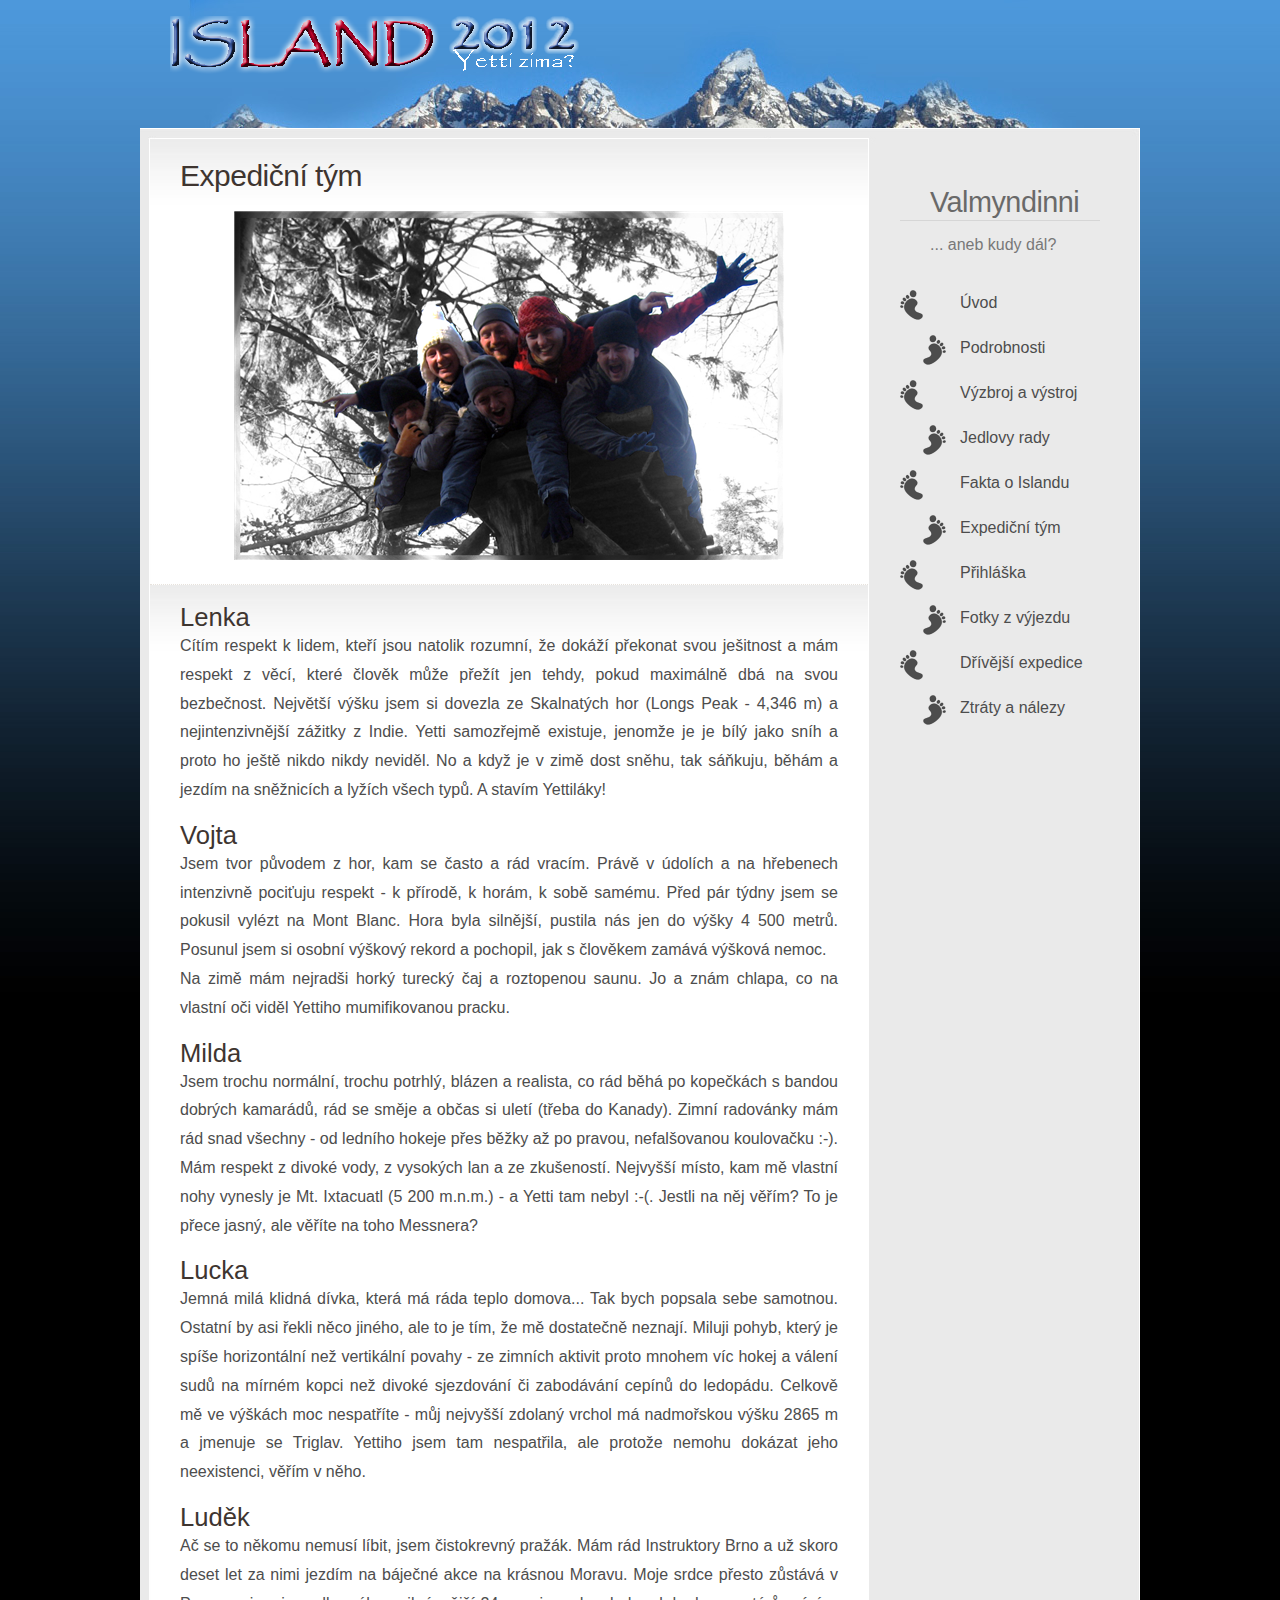
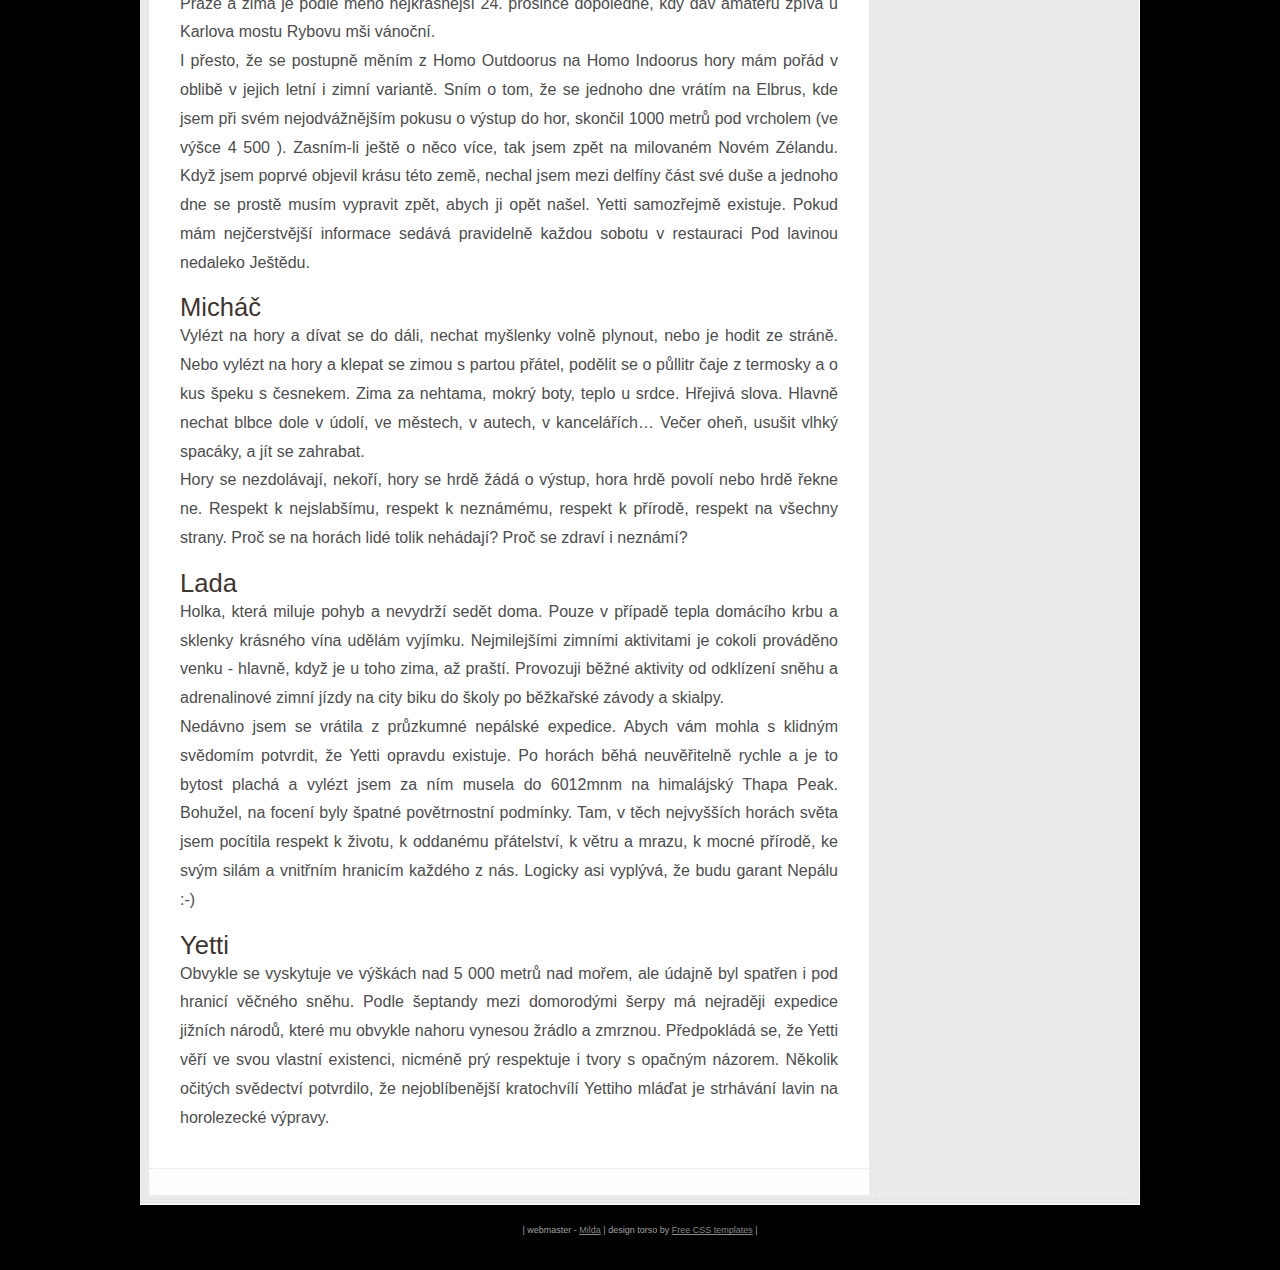
<file: tym.html>
<!-- start head.tpl -->
<!DOCTYPE html PUBLIC "-//W3C//DTD XHTML 1.0 Strict//EN" "http://www.w3.org/TR/xhtml1/DTD/xhtml1-strict.dtd">

<html xmlns="http://www.w3.org/1999/xhtml">

<!-- Mirrored from island.instruktori.cz/tym.php by HTTrack Website Copier/3.x [XR&CO'2014], Sat, 05 Jan 2019 14:13:06 GMT -->
<!-- Added by HTTrack --><meta http-equiv="content-type" content="text/html;charset=UTF-8" /><!-- /Added by HTTrack -->
<head>
<meta name="keywords" content="ISLAND 2012, Instruktoři Brno, zimní prázdninovka, Instruktorský kruz, IS, IS-K" />
<meta name="description" content="" />
<meta name="author" content="Milda, webdesign by www.freecsstemplates.org" />
<meta http-equiv="content-type" content="text/html; charset=utf-8" />
<title>ISLAND - zimní prázdninovka Instrukrorů Brno</title>
<link href="style.css" rel="stylesheet" type="text/css" media="screen" />
</head>
<body>
<div id="wrapper">
	<div id="header-wrapper">
	<div id="header">
		<div id="logo">
		  <p>&nbsp;</p>
		  <img src="images/logo_web.png">
			<!-- <p>zimní prázdninovka Instruktorů Brno</p> -->
		</div>
	</div>
	</div>
 	<!-- start #page -->
  <div id="page">
	<div id="page-bgtop">
	<div id="page-bgbtm">
<!-- end head.tpl -->
<!-- start *.php -->

    <div id="content">
      <div class="post">
        <h2 class="title">Expediční tým</h2>
				<div style="clear: both;">&nbsp;</div>
				<div class="entry">
				  <div align=center>
          <script>
promenna = new Image();
promenna.src = "images/02.png";
</script>
				  <img src="images/01.png" onmouseover="this.src='images/02.png'" onmouseout="this.src='images/01.png'">
					</div>
				</div>
			</div>
			
			<div class="post">  
				<div style="clear: both;">&nbsp;</div>
				<div class="entry">
				
				<h3>Lenka</h3>
				<p>
Cítím respekt k lidem, kteří jsou natolik rozumní, že dokáží překonat svou ješitnost a mám respekt z věcí, které člověk může přežít jen tehdy, pokud maximálně dbá na svou bezbečnost. Největší výšku jsem si dovezla ze Skalnatých hor (Longs Peak - 4,346 m) a nejintenzivnější zážitky z Indie. Yetti samozřejmě existuje, jenomže je je bílý jako sníh a proto ho ještě nikdo nikdy neviděl. No a když je v zimě dost sněhu, tak sáňkuju, běhám a jezdím na sněžnicích a lyžích všech typů. A stavím Yettiláky! 
				</p>
				
        <h3>Vojta</h3>
				<p>
Jsem tvor původem z hor, kam se často a rád vracím. Právě v údolích a na hřebenech intenzivně pociťuju respekt - k přírodě, k horám, k sobě samému. Před pár týdny jsem se pokusil vylézt na Mont Blanc. Hora byla silnější, pustila nás jen do výšky 4 500 metrů. Posunul jsem si osobní výškový rekord a pochopil, jak s člověkem zamává výšková nemoc.<br>
Na zimě mám nejradši horký turecký čaj a roztopenou saunu. Jo a znám chlapa, co na vlastní oči viděl Yettiho mumifikovanou pracku.
        </p>

        <h3>Milda</h3>
        <p>
Jsem trochu normální, trochu potrhlý, blázen a realista, co rád běhá po kopečkách s bandou dobrých kamarádů, rád se směje a občas si uletí (třeba do Kanady). Zimní radovánky mám rád snad všechny - od ledního hokeje přes běžky až po pravou, nefalšovanou koulovačku :-). Mám respekt z divoké vody, z vysokých lan a ze zkušeností. Nejvyšší místo, kam mě vlastní nohy vynesly je Mt. Ixtacuatl (5 200 m.n.m.) - a Yetti tam nebyl :-(. Jestli na něj věřím? To je přece jasný, ale věříte na toho Messnera?
        </p>
      
        <h3>Lucka</h3>
        <p>
Jemná milá klidná dívka, která má ráda teplo domova... Tak bych popsala sebe samotnou. Ostatní by asi řekli něco jiného, ale to je tím, že mě dostatečně neznají.
Miluji pohyb, který je spíše horizontální než vertikální povahy - ze zimních aktivit proto mnohem víc hokej a válení sudů na mírném kopci než divoké sjezdování či zabodávání cepínů do ledopádu. Celkově mě ve výškách moc nespatříte - můj nejvyšší zdolaný vrchol má nadmořskou výšku 2865 m a jmenuje se Triglav. Yettiho jsem tam nespatřila, ale protože nemohu dokázat jeho neexistenci, věřím v něho.
        </p>
        
        <h3>Luděk</h3>
        <p>
Ač se  to někomu  nemusí líbit, jsem čistokrevný pražák. Mám rád Instruktory Brno a už skoro deset let za nimi jezdím na báječné akce na krásnou Moravu. Moje srdce přesto zůstává v Praze a zima je podle mého nejkrásnější 24. prosince dopoledne, kdy dav amatérů zpívá u Karlova mostu Rybovu mši vánoční.<br>
I přesto, že se postupně měním z Homo Outdoorus na Homo Indoorus hory mám pořád v oblibě v jejich letní i zimní variantě. Sním o tom, že se jednoho dne vrátím na Elbrus, kde jsem při svém nejodvážnějším pokusu o výstup do hor, skončil 1000 metrů pod vrcholem (ve výšce 4 500 ). Zasním-li ještě o něco více, tak jsem zpět na milovaném Novém Zélandu. Když jsem poprvé objevil krásu této země, nechal jsem mezi delfíny část své duše a jednoho dne se prostě musím vypravit zpět, abych ji opět našel. Yetti samozřejmě existuje. Pokud mám nejčerstvější informace sedává pravidelně každou sobotu v restauraci Pod lavinou nedaleko Ještědu.
        </p>
        
        <h3>Micháč</h3>
        <p>
Vylézt na hory a dívat se do dáli, nechat myšlenky volně plynout, nebo je hodit ze stráně. Nebo vylézt na hory a klepat se zimou s partou přátel, podělit se o půllitr čaje z termosky a o kus špeku s česnekem. Zima za nehtama, mokrý boty, teplo u srdce. Hřejivá slova. Hlavně nechat blbce dole v údolí, ve městech, v autech, v kancelářích… Večer oheň, usušit vlhký spacáky, a jít se zahrabat.<br> 
Hory se nezdolávají, nekoří, hory se hrdě žádá o výstup, hora hrdě povolí nebo hrdě řekne ne. Respekt k nejslabšímu, respekt k neznámému, respekt k přírodě, respekt na všechny strany. Proč se na horách lidé tolik nehádají? Proč se zdraví i neznámí?
        </p>
        
        <h3>Lada</h3>
        <p>
Holka, která miluje pohyb a nevydrží sedět doma. Pouze v případě tepla domácího krbu a sklenky krásného vína udělám vyjímku. Nejmilejšími zimními aktivitami je cokoli prováděno venku - hlavně, když je u toho zima, až praští. Provozuji běžné aktivity od odklízení sněhu a adrenalinové zimní jízdy na city biku do školy po běžkařské závody a skialpy.<br>
Nedávno jsem se vrátila z průzkumné nepálské expedice. Abych vám mohla s klidným svědomím potvrdit, že Yetti opravdu existuje. Po horách běhá neuvěřitelně rychle a je to bytost plachá a vylézt jsem za ním musela do 6012mnm na himalájský Thapa Peak. Bohužel, na focení byly špatné povětrnostní podmínky. Tam, v těch nejvyšších horách světa jsem pocítila respekt k životu, k oddanému přátelství, k větru a mrazu, k mocné přírodě, ke svým silám a vnitřním hranicím každého z nás. Logicky asi vyplývá, že budu garant Nepálu :-)
        </p>
        
        <h3>Yetti</h3>
        <p>
Obvykle se vyskytuje ve výškách nad 5 000 metrů nad mořem, ale údajně byl spatřen i pod hranicí věčného sněhu. Podle šeptandy mezi domorodými šerpy má nejraději expedice jižních národů, které mu obvykle nahoru vynesou žrádlo a zmrznou. Předpokládá se, že Yetti věří ve svou vlastní existenci, nicméně prý respektuje i tvory s opačným názorem. Několik očitých svědectví potvrdilo, že nejoblíbenější kratochvílí Yettiho mláďat je strhávání lavin na horolezecké výpravy.
        </p>
        
        </div>
			</div>
		<div style="clear: both;">&nbsp;</div>
		</div>
<!-- end *.php -->
<!-- start menu.tpl -->
		<div id="sidebar">
     <p>&nbsp;</p>
			<ul>
 				<li>
					<h2>Valmyndinni</h2>
					<p>... aneb kudy dál?</p>
				</li>
				<li>
				  <ul>
						<li class="odd"><a href="index-2.html">Úvod</a></li>
						<li class="even"><a href="info.html">Podrobnosti</a></li>
						<li class="odd"><a href="vystroj.html">Výzbroj a výstroj</a></li>
						<li class="even"><a href="rady.html">Jedlovy rady</a></li>
						<li class="odd"><a href="oislandu.html">Fakta o Islandu</a></li>
						<li class="even"><a href="tym.html">Expediční tým</a></li>
						<li class="odd"><a href="prihlaska.html">Přihláška</a></li>
						<li class="even"><a href="vyjezd.html">Fotky z výjezdu</a></li>
            <li class="odd"><a href="prechod.html">Dřívější expedice</a></li>
            <li class="even"><a href="zan.html">Ztráty a nálezy</a></li>
					</ul>
				</li>
				<li>
					<div style="clear: both;">&nbsp;</div>
				</li>
			</ul>
		</div>
<!-- end menu.tpl -->
<!-- start foot.tpl -->	
  	<div style="clear: both;">&nbsp;</div>
	</div>
	</div>
	</div>
	<!-- end #page -->
</div>
	<div id="footer" align=right>
		<p>| webmaster - <a href="mailto:island2012@seznam.cz?subject=web">Milda</a> | design torso by <a href="http://www.freecsstemplates.org/">Free CSS templates</a> |</p>
	</div>
	<!-- end #footer -->
</body>

<!-- Mirrored from island.instruktori.cz/tym.php by HTTrack Website Copier/3.x [XR&CO'2014], Sat, 05 Jan 2019 14:13:08 GMT -->
</html>
<!-- end foot.tpl -->
</file>
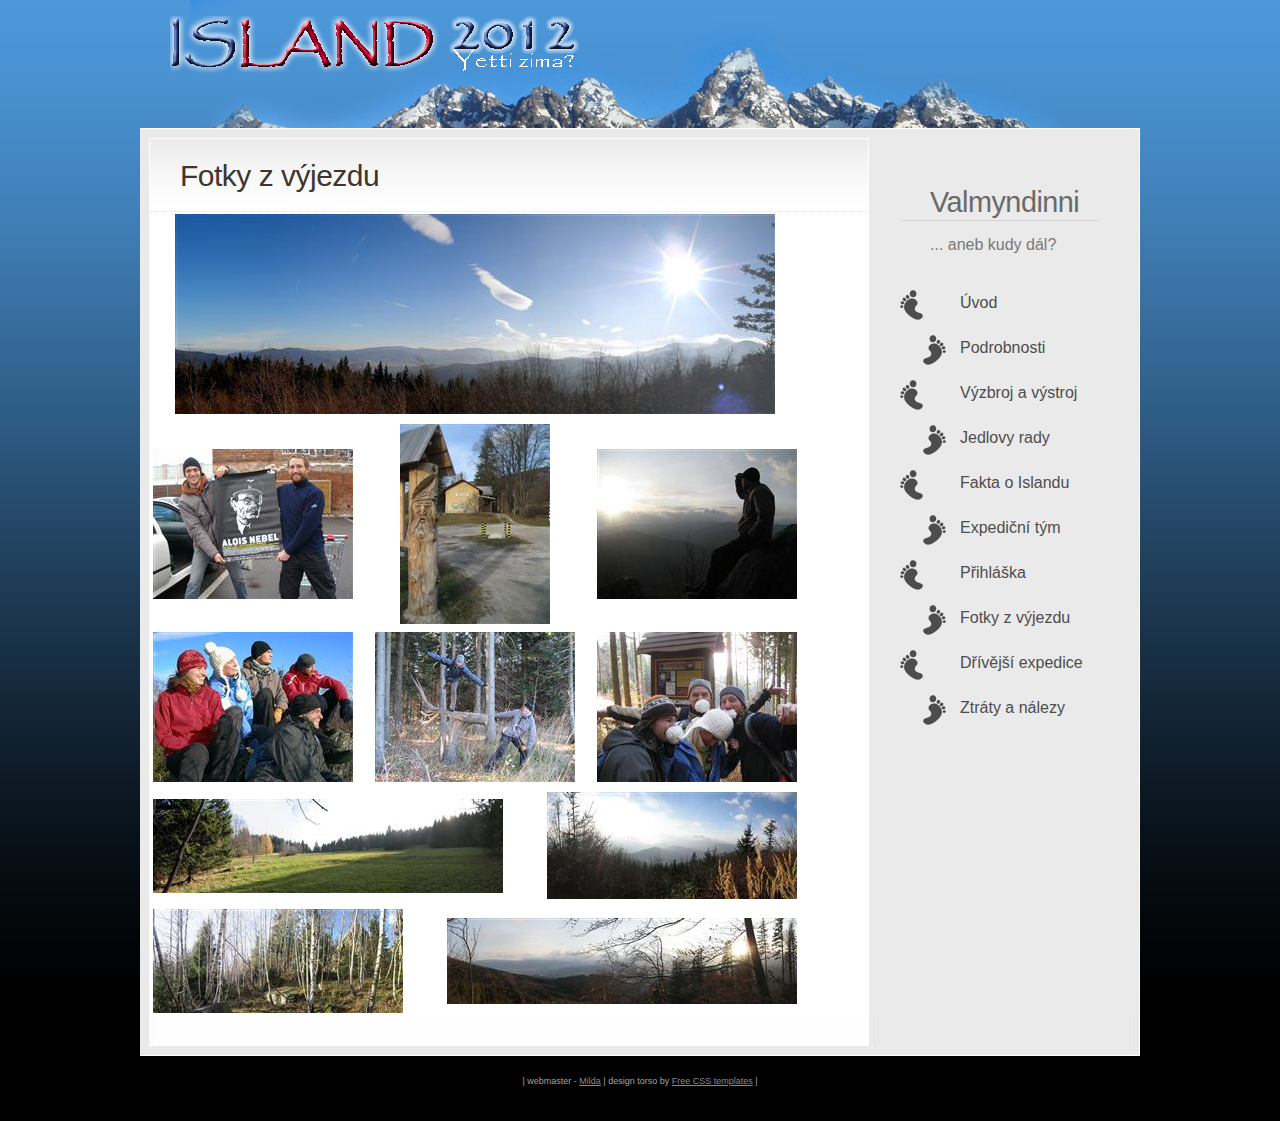
<file: vyjezd.html>
<!-- start head.tpl -->
<!DOCTYPE html PUBLIC "-//W3C//DTD XHTML 1.0 Strict//EN" "http://www.w3.org/TR/xhtml1/DTD/xhtml1-strict.dtd">

<html xmlns="http://www.w3.org/1999/xhtml">

<!-- Mirrored from island.instruktori.cz/vyjezd.php by HTTrack Website Copier/3.x [XR&CO'2014], Sat, 05 Jan 2019 14:13:08 GMT -->
<!-- Added by HTTrack --><meta http-equiv="content-type" content="text/html;charset=UTF-8" /><!-- /Added by HTTrack -->
<head>
<meta name="keywords" content="ISLAND 2012, Instruktoři Brno, zimní prázdninovka, Instruktorský kruz, IS, IS-K" />
<meta name="description" content="" />
<meta name="author" content="Milda, webdesign by www.freecsstemplates.org" />
<meta http-equiv="content-type" content="text/html; charset=utf-8" />
<title>ISLAND - zimní prázdninovka Instrukrorů Brno</title>
<link href="style.css" rel="stylesheet" type="text/css" media="screen" />
</head>
<body>
<div id="wrapper">
	<div id="header-wrapper">
	<div id="header">
		<div id="logo">
		  <p>&nbsp;</p>
		  <img src="images/logo_web.png">
			<!-- <p>zimní prázdninovka Instruktorů Brno</p> -->
		</div>
	</div>
	</div>
 	<!-- start #page -->
  <div id="page">
	<div id="page-bgtop">
	<div id="page-bgbtm">
<!-- end head.tpl -->
<!-- start vyjezd.php -->
    <div id="content">
			<div class="post">
				<h2 class="title">Fotky z výjezdu</h2>
				<div style="clear: both;">&nbsp;</div>
				<div align=left>
		       <table border=0px align=left width=650>
				    <tr>
				     <td align=center><a href="fotky/vyjezd/velky/p5.jpg" target="_blank"><img src="fotky/vyjezd/maly/p5.jpg"></td>
				    </tr>
           </table>
           <table width=650 style="clear: both;" border=0px align=left>	
				    <tr>
				     <td align=left><a href="fotky/vyjezd/velky/01.jpg" target="_blank"><img src="fotky/vyjezd/maly/01.jpg"></td>
				     <td align=center><a href="fotky/vyjezd/velky/02.jpg" target="_blank"><img src="fotky/vyjezd/maly/02.jpg"></td>
				     <td align=right><a href="fotky/vyjezd/velky/03.jpg" target="_blank"><img src="fotky/vyjezd/maly/03.jpg"></td>
				    </tr>
            <tr>
				     <td align=left><a href="fotky/vyjezd/velky/04.jpg" target="_blank"><img src="fotky/vyjezd/maly/04.jpg"></td>
				     <td align=center><a href="fotky/vyjezd/velky/05.jpg" target="_blank"><img src="fotky/vyjezd/maly/05.jpg"></td>
				     <td align=right><a href="fotky/vyjezd/velky/06.jpg" target="_blank"><img src="fotky/vyjezd/maly/06.jpg"></td>
				    </tr>
            </table>
            <table width=650 style="clear: both;" border=0px align=left>
  			    <tr>
				     <td align=left><a href="fotky/vyjezd/velky/p1.jpg" target="_blank"><img src="fotky/vyjezd/maly/p1.jpg"></a></td>
				     <td align=right><a href="fotky/vyjezd/velky/p2.jpg" target="_blank"><img src="fotky/vyjezd/maly/p2.jpg"></td>
				    </tr>
            </table>
           <table width=650 border=0px align=left style="clear: both;">
				    <tr>
				     <td align=left><a href="fotky/vyjezd/velky/p3.jpg" target="_blank"><img src="fotky/vyjezd/maly/p3.jpg"></td>
				     <td align=right><a href="fotky/vyjezd/velky/p4.jpg" target="_blank"><img src="fotky/vyjezd/maly/p4.jpg"></td>
				    </tr>
				  </table>
				</div>

<!-- 
        <div class="post" align=left>
		       <table border=1px align=left>
				    <tr>
				     <td colspan=12 align=center><a href="./fotky/vyjezd/velky/p5.jpg" target="_blank"><img src="./fotky/vyjezd/maly/p5.jpg"></td>
				    </tr>	
				    <tr>
				     <td colspan=4 align=left><a href="./fotky/vyjezd/velky/01.jpg" target="_blank"><img src="./fotky/vyjezd/maly/01.jpg"></td>
				     <td colspan=4 align=center><a href="./fotky/vyjezd/velky/02.jpg" target="_blank"><img src="./fotky/vyjezd/maly/02.jpg"></td>
				     <td colspan=4 ><a href="./fotky/vyjezd/velky/03.jpg" target="_blank"><img src="./fotky/vyjezd/maly/03.jpg"></td>
				     </tr>
				    <tr>
				     <td colspan=4 align=left><a href="./fotky/vyjezd/velky/04.jpg" target="_blank"><img src="./fotky/vyjezd/maly/04.jpg"></td>
				     <td colspan=4 align=center><a href="./fotky/vyjezd/velky/05.jpg" target="_blank"><img src="./fotky/vyjezd/maly/05.jpg"></td>
				     <td colspan=4><a href="./fotky/vyjezd/velky/06.jpg" target="_blank"><img src="./fotky/vyjezd/maly/06.jpg"></td>
				    </tr>
  			    <tr>
				     <td colspan=7 align=left><a href="./fotky/vyjezd/velky/p1.jpg" target="_blank"><img src="./fotky/vyjezd/maly/p1.jpg"></a></td>
				     <td colspan=5><a href="./fotky/vyjezd/velky/p2.jpg" target="_blank"><img src="./fotky/vyjezd/maly/p2.jpg"></td>
				    </tr>
				    <tr>
				     <td colspan=5 align=left><a href="./fotky/vyjezd/velky/p3.jpg" target="_blank"><img src="./fotky/vyjezd/maly/p3.jpg"></td>
				     <td colspan=7><a href="./fotky/vyjezd/velky/p4.jpg" target="_blank"><img src="./fotky/vyjezd/maly/p4.jpg"></td>
				    </tr>
				  </table>
				</div> -->
       </div>  
			
		<div style="clear: both;">&nbsp;</div>
		</div>
<!-- end vyjezd.php -->
<!-- start menu.tpl -->
		<div id="sidebar">
     <p>&nbsp;</p>
			<ul>
 				<li>
					<h2>Valmyndinni</h2>
					<p>... aneb kudy dál?</p>
				</li>
				<li>
				  <ul>
						<li class="odd"><a href="index-2.html">Úvod</a></li>
						<li class="even"><a href="info.html">Podrobnosti</a></li>
						<li class="odd"><a href="vystroj.html">Výzbroj a výstroj</a></li>
						<li class="even"><a href="rady.html">Jedlovy rady</a></li>
						<li class="odd"><a href="oislandu.html">Fakta o Islandu</a></li>
						<li class="even"><a href="tym.html">Expediční tým</a></li>
						<li class="odd"><a href="prihlaska.html">Přihláška</a></li>
						<li class="even"><a href="vyjezd.html">Fotky z výjezdu</a></li>
            <li class="odd"><a href="prechod.html">Dřívější expedice</a></li>
            <li class="even"><a href="zan.html">Ztráty a nálezy</a></li>
					</ul>
				</li>
				<li>
					<div style="clear: both;">&nbsp;</div>
				</li>
			</ul>
		</div>
<!-- end menu.tpl -->
<!-- start foot.tpl -->	
  	<div style="clear: both;">&nbsp;</div>
	</div>
	</div>
	</div>
	<!-- end #page -->
</div>
	<div id="footer" align=right>
		<p>| webmaster - <a href="mailto:island2012@seznam.cz?subject=web">Milda</a> | design torso by <a href="http://www.freecsstemplates.org/">Free CSS templates</a> |</p>
	</div>
	<!-- end #footer -->
</body>

<!-- Mirrored from island.instruktori.cz/vyjezd.php by HTTrack Website Copier/3.x [XR&CO'2014], Sat, 05 Jan 2019 14:13:30 GMT -->
</html>
<!-- end foot.tpl -->
</file>
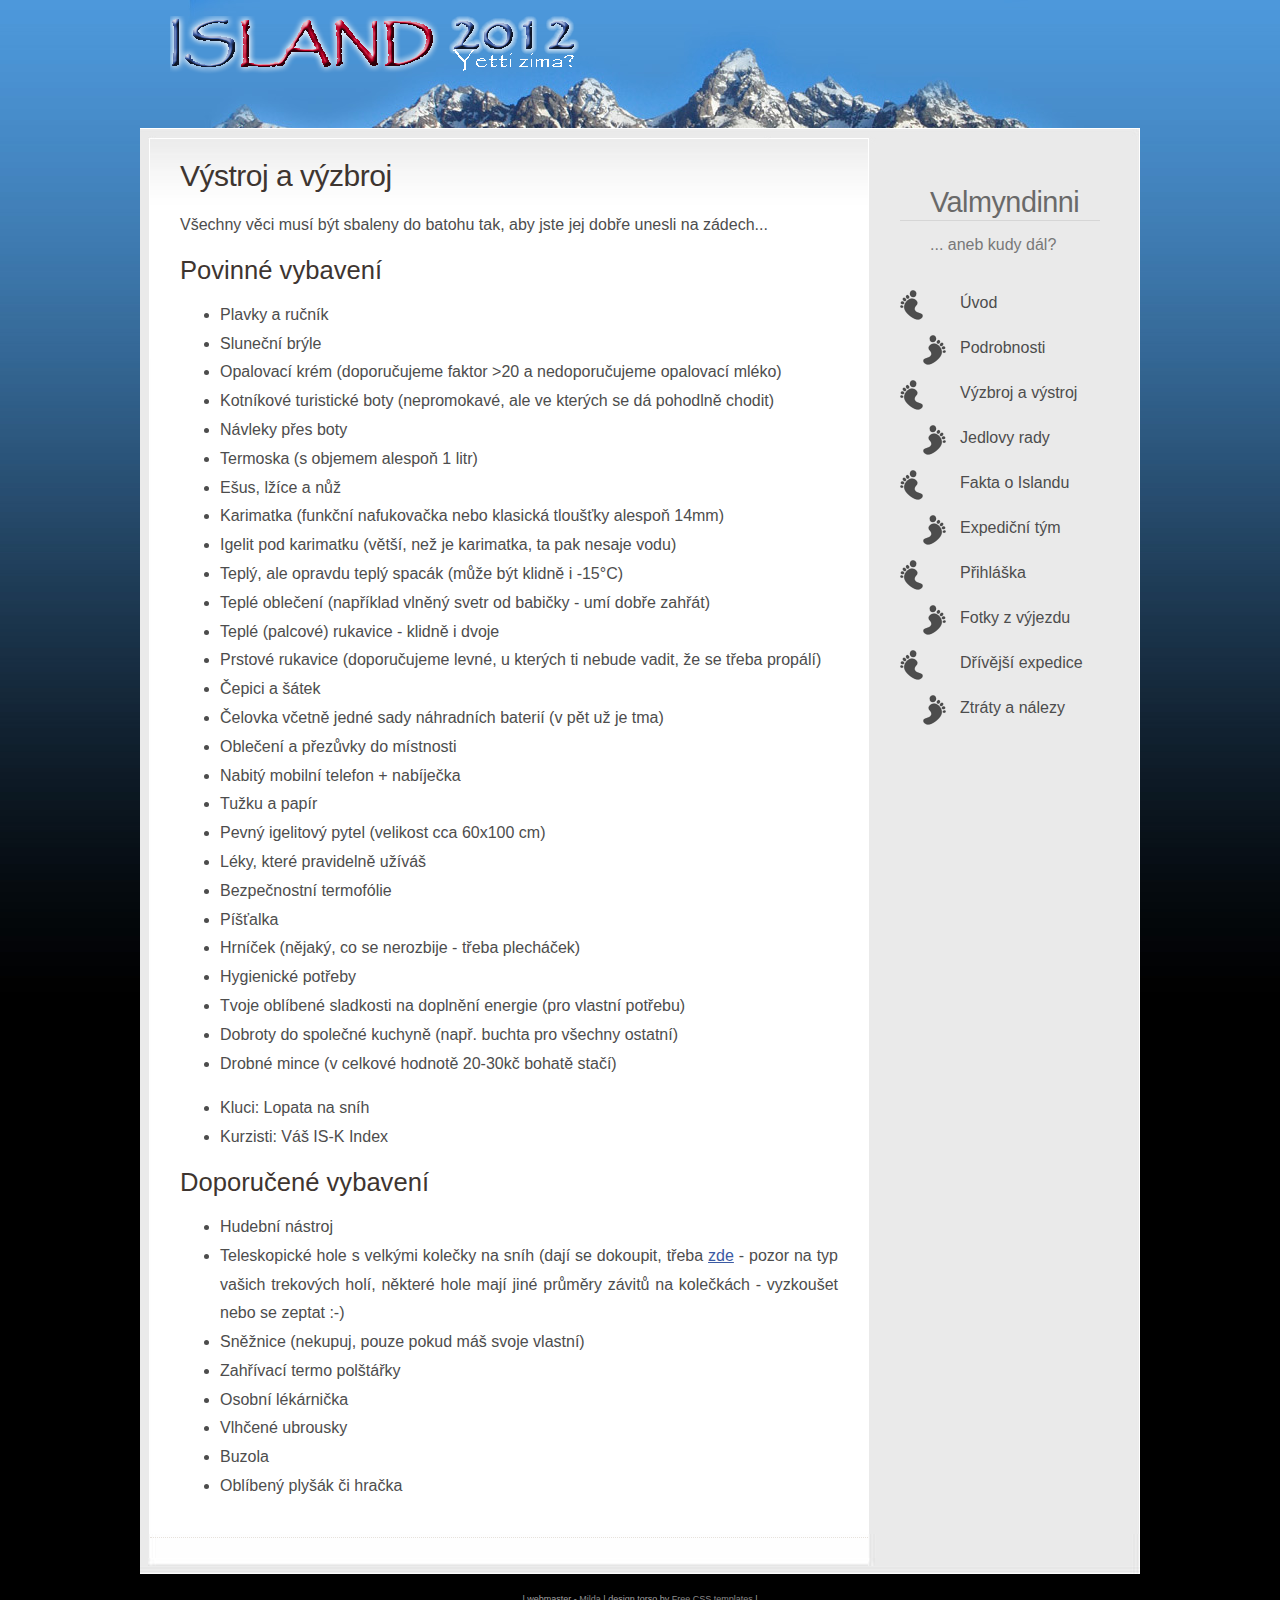
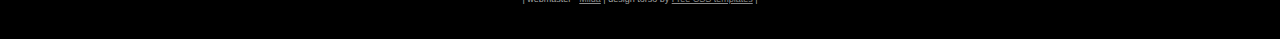
<file: vystroj.html>
<!-- start head.tpl -->
<!DOCTYPE html PUBLIC "-//W3C//DTD XHTML 1.0 Strict//EN" "http://www.w3.org/TR/xhtml1/DTD/xhtml1-strict.dtd">

<html xmlns="http://www.w3.org/1999/xhtml">

<!-- Mirrored from island.instruktori.cz/vystroj.php by HTTrack Website Copier/3.x [XR&CO'2014], Sat, 05 Jan 2019 14:13:06 GMT -->
<!-- Added by HTTrack --><meta http-equiv="content-type" content="text/html;charset=UTF-8" /><!-- /Added by HTTrack -->
<head>
<meta name="keywords" content="ISLAND 2012, Instruktoři Brno, zimní prázdninovka, Instruktorský kruz, IS, IS-K" />
<meta name="description" content="" />
<meta name="author" content="Milda, webdesign by www.freecsstemplates.org" />
<meta http-equiv="content-type" content="text/html; charset=utf-8" />
<title>ISLAND - zimní prázdninovka Instrukrorů Brno</title>
<link href="style.css" rel="stylesheet" type="text/css" media="screen" />
</head>
<body>
<div id="wrapper">
	<div id="header-wrapper">
	<div id="header">
		<div id="logo">
		  <p>&nbsp;</p>
		  <img src="images/logo_web.png">
			<!-- <p>zimní prázdninovka Instruktorů Brno</p> -->
		</div>
	</div>
	</div>
 	<!-- start #page -->
  <div id="page">
	<div id="page-bgtop">
	<div id="page-bgbtm">
<!-- end head.tpl -->
<!-- start *.php -->
    <div id="content">
		   <div class="post">
				<h2 class="title">Výstroj a výzbroj</h2>
				<div style="clear: both;">&nbsp;</div>
				<div class="entry">

        <p>
        Všechny věci musí být sbaleny do batohu tak, aby jste jej dobře unesli na zádech...
        </p>
        
        <h3>Povinné vybavení</h3>
        <p>
          <ul>
            <li>Plavky a ručník</li>
            <li>Sluneční brýle</li>
            <li>Opalovací krém (doporučujeme faktor >20 a nedoporučujeme opalovací mléko)</li>
            <li>Kotníkové turistické boty (nepromokavé, ale ve kterých se dá pohodlně chodit)</li>
            <li>Návleky přes boty</li>
            <li>Termoska (s objemem alespoň 1 litr)</li>
            <li>Ešus, lžíce a nůž</li>
            <li>Karimatka (funkční nafukovačka nebo klasická tloušťky alespoň 14mm)</li>
            <li>Igelit pod karimatku (větší, než je karimatka, ta pak nesaje vodu)</li>
            <li>Teplý, ale opravdu teplý spacák (může být klidně i -15°C)</li>
            <li>Teplé oblečení (například vlněný svetr od babičky - umí dobře zahřát)</li>
            <li>Teplé (palcové) rukavice - klidně i dvoje</li>
            <li>Prstové rukavice (doporučujeme levné, u kterých ti nebude vadit, že se třeba propálí)</li>
            <li>Čepici a šátek</li>
            <li>Čelovka včetně jedné sady náhradních baterií (v pět už je tma)</li>
            <li>Oblečení a přezůvky do místnosti</li>
            <li>Nabitý mobilní telefon + nabíječka</li>
            <li>Tužku a papír</li>
            <li>Pevný igelitový pytel (velikost cca 60x100 cm)</li>
            <li>Léky, které pravidelně užíváš</li>
            <li>Bezpečnostní termofólie</li>
            <li>Píšťalka</li>
            <li>Hrníček (nějaký, co se nerozbije - třeba plecháček)</li>
            <li>Hygienické potřeby</li>
            <li>Tvoje oblíbené sladkosti na doplnění energie (pro vlastní potřebu)</li>
            <li>Dobroty do společné kuchyně (např. buchta pro všechny ostatní)</li>
            <li>Drobné mince (v celkové hodnotě 20-30kč bohatě stačí)</li>
           </ul>
           <ul> 
            <li>Kluci: Lopata na sníh</li>
            <li>Kurzisti: Váš IS-K Index</li>
           </ul>
          </p>
          
          <h3>Doporučené vybavení</h3>
          <p>
           <ul>
            <li>Hudební nástroj</li>
            <li>Teleskopické hole s velkými kolečky na sníh (dají se dokoupit, třeba <a href="http://www.hudy.cz/turisticke_hole/#99927,krouzky-re.html" target=_blank>zde</a> - pozor na typ vašich trekových holí, některé hole mají jiné průměry závitů na kolečkách - vyzkoušet nebo se zeptat :-)</li>
            <li>Sněžnice (nekupuj, pouze pokud máš svoje vlastní)</li>
            <li>Zahřívací termo polštářky</li>
            <li>Osobní lékárnička</li>
            <li>Vlhčené ubrousky</li>
            <li>Buzola</li>
            <li>Oblíbený plyšák či hračka</li>
           </ul>
          </p>				
        
        </div>
			</div>
		<div style="clear: both;">&nbsp;</div>
		</div>
<!-- end *.php -->
<!-- start menu.tpl -->
		<div id="sidebar">
     <p>&nbsp;</p>
			<ul>
 				<li>
					<h2>Valmyndinni</h2>
					<p>... aneb kudy dál?</p>
				</li>
				<li>
				  <ul>
						<li class="odd"><a href="index-2.html">Úvod</a></li>
						<li class="even"><a href="info.html">Podrobnosti</a></li>
						<li class="odd"><a href="vystroj.html">Výzbroj a výstroj</a></li>
						<li class="even"><a href="rady.html">Jedlovy rady</a></li>
						<li class="odd"><a href="oislandu.html">Fakta o Islandu</a></li>
						<li class="even"><a href="tym.html">Expediční tým</a></li>
						<li class="odd"><a href="prihlaska.html">Přihláška</a></li>
						<li class="even"><a href="vyjezd.html">Fotky z výjezdu</a></li>
            <li class="odd"><a href="prechod.html">Dřívější expedice</a></li>
            <li class="even"><a href="zan.html">Ztráty a nálezy</a></li>
					</ul>
				</li>
				<li>
					<div style="clear: both;">&nbsp;</div>
				</li>
			</ul>
		</div>
<!-- end menu.tpl -->
<!-- start foot.tpl -->	
  	<div style="clear: both;">&nbsp;</div>
	</div>
	</div>
	</div>
	<!-- end #page -->
</div>
	<div id="footer" align=right>
		<p>| webmaster - <a href="mailto:island2012@seznam.cz?subject=web">Milda</a> | design torso by <a href="http://www.freecsstemplates.org/">Free CSS templates</a> |</p>
	</div>
	<!-- end #footer -->
</body>

<!-- Mirrored from island.instruktori.cz/vystroj.php by HTTrack Website Copier/3.x [XR&CO'2014], Sat, 05 Jan 2019 14:13:06 GMT -->
</html>
<!-- end foot.tpl -->
</file>
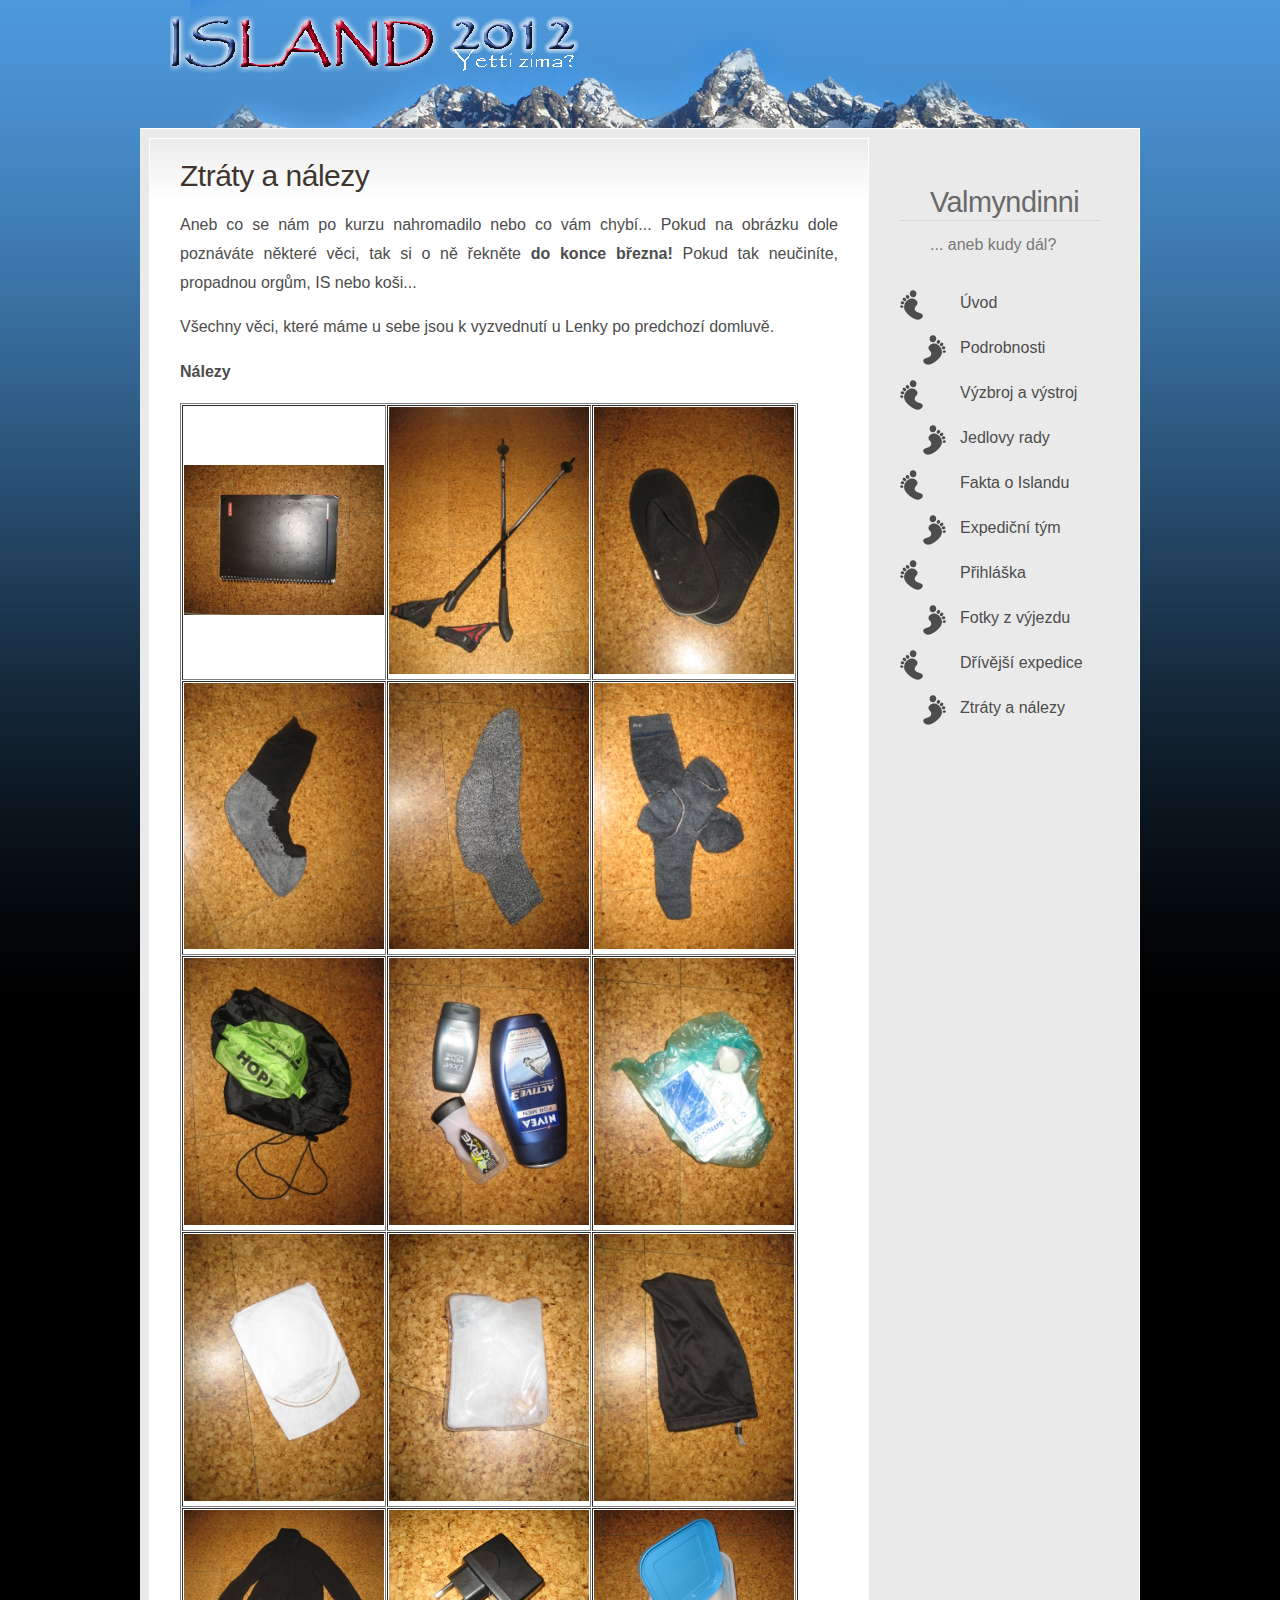
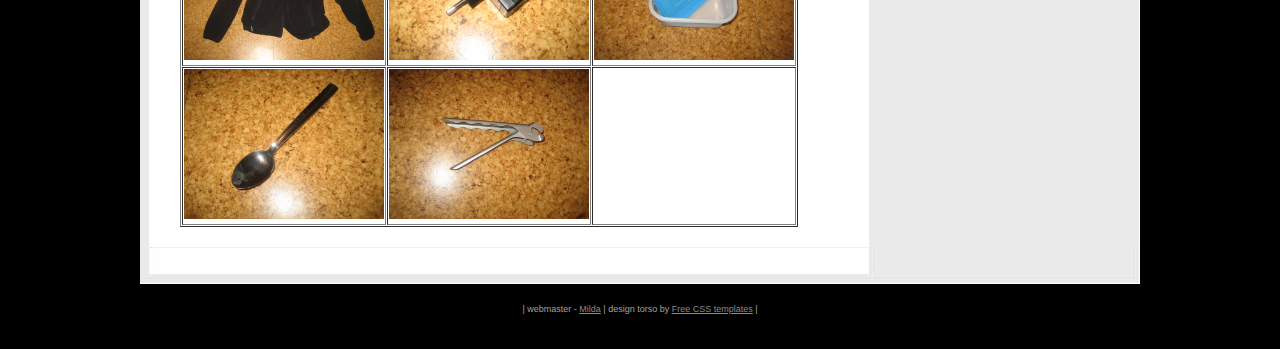
<file: zan.html>
<!-- start head.tpl -->
<!DOCTYPE html PUBLIC "-//W3C//DTD XHTML 1.0 Strict//EN" "http://www.w3.org/TR/xhtml1/DTD/xhtml1-strict.dtd">

<html xmlns="http://www.w3.org/1999/xhtml">

<!-- Mirrored from island.instruktori.cz/zan.php by HTTrack Website Copier/3.x [XR&CO'2014], Sat, 05 Jan 2019 14:13:50 GMT -->
<!-- Added by HTTrack --><meta http-equiv="content-type" content="text/html;charset=UTF-8" /><!-- /Added by HTTrack -->
<head>
<meta name="keywords" content="ISLAND 2012, Instruktoři Brno, zimní prázdninovka, Instruktorský kruz, IS, IS-K" />
<meta name="description" content="" />
<meta name="author" content="Milda, webdesign by www.freecsstemplates.org" />
<meta http-equiv="content-type" content="text/html; charset=utf-8" />
<title>ISLAND - zimní prázdninovka Instrukrorů Brno</title>
<link href="style.css" rel="stylesheet" type="text/css" media="screen" />
</head>
<body>
<div id="wrapper">
	<div id="header-wrapper">
	<div id="header">
		<div id="logo">
		  <p>&nbsp;</p>
		  <img src="images/logo_web.png">
			<!-- <p>zimní prázdninovka Instruktorů Brno</p> -->
		</div>
	</div>
	</div>
 	<!-- start #page -->
  <div id="page">
	<div id="page-bgtop">
	<div id="page-bgbtm">
<!-- end head.tpl -->
<!-- start zan.php -->
    <div id="content">
		   <div class="post">
				<h2 class="title">Ztráty a nálezy</h2>
				<div style="clear: both;">&nbsp;</div>
				<div class="entry">

<p>Aneb co se nám po kurzu nahromadilo nebo co vám chybí... Pokud na obrázku dole poznáváte některé věci, tak si o ně řekněte <b>do konce března!</b> Pokud tak neučiníte, propadnou orgům, IS nebo koši...</p>
<p>Všechny věci, které máme u sebe jsou k vyzvednutí u Lenky po predchozí domluvě.</p>

<p><b>Nálezy</b>
<table cellspacing=1 cellpadding=1 border=1>
 <tr>
  <td><a href="fotky/zan/01.jpg"><img src="fotky/zan/01.jpg" width=200></a></td>
  <td><a href="fotky/zan/02.jpg"><img src="fotky/zan/02.jpg" width=200></a></td>
  <td><a href="fotky/zan/03.jpg"><img src="fotky/zan/03.jpg" width=200></a></td>
 </tr>
 <tr>
  <td><a href="fotky/zan/04.jpg"><img src="fotky/zan/04.jpg" width=200></a></td>
  <td><a href="fotky/zan/05.jpg"><img src="fotky/zan/05.jpg" width=200></a></td>
  <td><a href="fotky/zan/06.jpg"><img src="fotky/zan/06.jpg" width=200></a></td>
 </tr>                                    
 <tr>
  <td><a href="fotky/zan/07.jpg"><img src="fotky/zan/07.jpg" width=200></a></td>
  <td><a href="fotky/zan/08.jpg"><img src="fotky/zan/08.jpg" width=200></a></td>
  <td><a href="fotky/zan/09.jpg"><img src="fotky/zan/09.jpg" width=200></a></td>
 </tr>
  <tr>
  <td><a href="fotky/zan/10.jpg"><img src="fotky/zan/10.jpg" width=200></a></td>
  <td><a href="fotky/zan/11.jpg"><img src="fotky/zan/11.jpg" width=200></a></td>
  <td><a href="fotky/zan/12.jpg"><img src="fotky/zan/12.jpg" width=200></a></td>
 </tr>
 <tr>
  <td><a href="fotky/zan/13.jpg"><img src="fotky/zan/13.jpg" width=200></a></td>
  <td><a href="fotky/zan/14.jpg"><img src="fotky/zan/14.jpg" width=200></a></td>
  <td><a href="fotky/zan/15.jpg"><img src="fotky/zan/15.jpg" width=200></a></td>
 </tr> 
 <tr>
  <td><a href="fotky/zan/16.jpg"><img src="fotky/zan/16.jpg" width=200></a></td>
  <td><a href="fotky/zan/17.jpg"><img src="fotky/zan/17.jpg" width=200></a></td>
  <td>&nbsp;</td>
 </tr>
</table>
         </div>
			</div>
		<div style="clear: both;">&nbsp;</div>
		</div>
<!-- end zan.php -->
<!-- start menu.tpl -->
		<div id="sidebar">
     <p>&nbsp;</p>
			<ul>
 				<li>
					<h2>Valmyndinni</h2>
					<p>... aneb kudy dál?</p>
				</li>
				<li>
				  <ul>
						<li class="odd"><a href="index-2.html">Úvod</a></li>
						<li class="even"><a href="info.html">Podrobnosti</a></li>
						<li class="odd"><a href="vystroj.html">Výzbroj a výstroj</a></li>
						<li class="even"><a href="rady.html">Jedlovy rady</a></li>
						<li class="odd"><a href="oislandu.html">Fakta o Islandu</a></li>
						<li class="even"><a href="tym.html">Expediční tým</a></li>
						<li class="odd"><a href="prihlaska.html">Přihláška</a></li>
						<li class="even"><a href="vyjezd.html">Fotky z výjezdu</a></li>
            <li class="odd"><a href="prechod.html">Dřívější expedice</a></li>
            <li class="even"><a href="zan.html">Ztráty a nálezy</a></li>
					</ul>
				</li>
				<li>
					<div style="clear: both;">&nbsp;</div>
				</li>
			</ul>
		</div>
<!-- end menu.tpl -->
<!-- start foot.tpl -->	
  	<div style="clear: both;">&nbsp;</div>
	</div>
	</div>
	</div>
	<!-- end #page -->
</div>
	<div id="footer" align=right>
		<p>| webmaster - <a href="mailto:island2012@seznam.cz?subject=web">Milda</a> | design torso by <a href="http://www.freecsstemplates.org/">Free CSS templates</a> |</p>
	</div>
	<!-- end #footer -->
</body>

<!-- Mirrored from island.instruktori.cz/zan.php by HTTrack Website Copier/3.x [XR&CO'2014], Sat, 05 Jan 2019 14:14:07 GMT -->
</html>
<!-- end foot.tpl -->
</file>
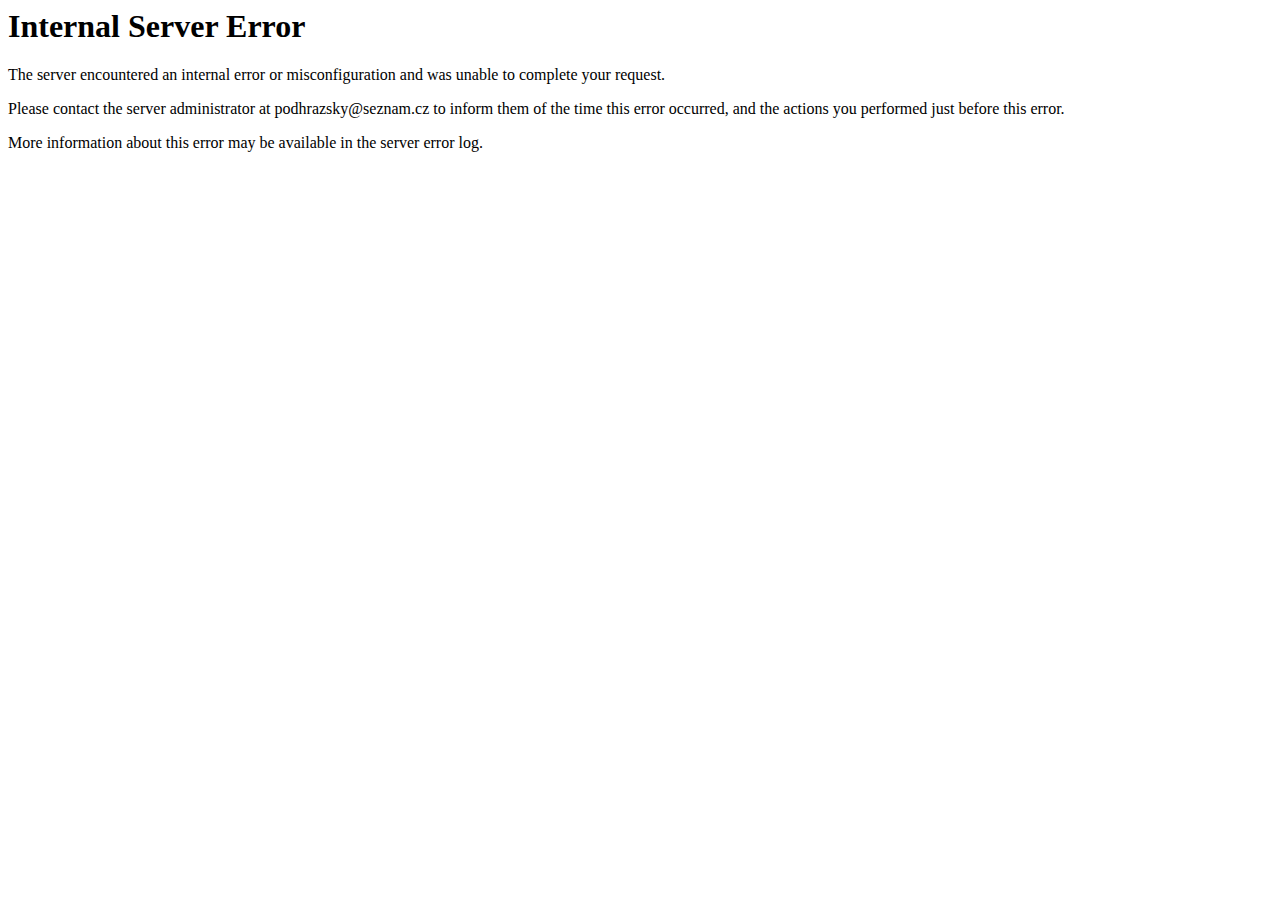
<file: images/img08.html>
<!DOCTYPE HTML PUBLIC "-//IETF//DTD HTML 2.0//EN">
<html><head>
<title>500 Internal Server Error</title>
</head><body>
<h1>Internal Server Error</h1>
<p>The server encountered an internal error or
misconfiguration and was unable to complete
your request.</p>
<p>Please contact the server administrator at 
 podhrazsky@seznam.cz to inform them of the time this error occurred,
 and the actions you performed just before this error.</p>
<p>More information about this error may be available
in the server error log.</p>
</body></html>
</file>
<file: style.css>
/*
Design by Free CSS Templates
http://www.freecsstemplates.org
Released for free under a Creative Commons Attribution 2.5 License
*/

body {
	margin: 0;
	padding: 0;
	background: #000000 url(images/img01.jpg) repeat-x left top;
	font-family: Arial, Helvetica, sans-serif;
	font-size: 16px;
	color: #4D4D4D;
	text-align: center;
}

h1, h2, h3 {
	margin: 0;
	padding: 0;
	font-weight: normal;
	color: #3E3530;
}

h1 {
	font-size: 2em;
}

h2 {
	font-size: 2.8em;
}

h3 {
	font-size: 1.6em;
}

p, ul, ol {
	margin-top: 0;
	line-height: 180%;
}

ul, ol {
}

a {
	text-decoration: none;
	color: #3E3530;
}

a:hover {
}

#wrapper {
	margin: 0 auto;
	padding: 0;
	text-align: left;
	width: 1000px;
}

/* Header */

#header {
	width: 1000px;
	height: 128px;
	margin: 0 auto;
	padding: 0px 0px 0px 30px;
	background: url(images/img02.jpg) no-repeat left top;
}

/* Logo */

#logo {
	margin: 0;
	padding: 0;
	color: #000000;
}

#logo h1, #logo p {
	margin: 0;
	padding: 0;
}

#logo h1 {
	letter-spacing: -1px;
	text-transform: uppercase;
	font-size: 3.8em;
}

#logo p {
	margin: 0;
	padding: 0px 0 0 2px;
	font: normal 14px Georgia, "Times New Roman", Times, serif;
	font-style: italic;
	color: #FFFFFF;
} 

#logo a {
	border: none;
	background: none;
	text-decoration: none;
	color: #FFFFFF;
}

/* Page */

#page {
	width: 1000px;
	margin: 0 auto;
	background: #EAEAEA url(images/img04.jpg) repeat-y left top;
	padding: 0px;
}

#page-bgtop {
	background: url(images/img03.jpg) no-repeat left top;
}

#page-bgbtm {
	background: url(images/img05.jpg) no-repeat left bottom;
	padding: 11px 20px 0px 10px;
}

/* Content */

#content {
	float: left;
	width: 718px;
	padding: 0px 0px 0px 0px;
}

.post {
	border-bottom: 1px dotted #E7E2DC;
	background: url(images/img06.jpg) repeat-x left top;
}

.post a {
	text-decoration: underline;
	color: #3b5aa3
}

.post a:hover {
  text-decoration: none;
  color: #be0027
}

.post .title {
	letter-spacing: -.5px;
	padding: 20px 10px 0px 30px;
	font-size: 30px;
}

.post .title a {
	color: #3E3530;
	border: none;
}

.post .meta {
	margin-bottom: 30px;
	padding: 0px 30px 0px 30px;
	text-align: left;
	font-family: Arial, Helvetica, sans-serif;
	font-size: 13px;
	font-weight: bold;
	font-style: italic;
}

.post .meta .date {
	float: left;
}

.post .meta .posted {
	float: right;
}

.post .meta a {
}

.post .entry {
	padding: 0px 30px 20px 30px;
	padding-bottom: 20px;
	text-align: justify;
}

.links {
	padding-top: 20px;
	font-size: 12px;
	font-weight: bold;
}

/* Sidebar */

#sidebar {
	float: right;
	width: 200px;
	margin: 0px 20px 0px 0px;
	padding: 0px 0px 0px 0px;
	color: #787878;
}

#sidebar ul {
	margin: 0;
	padding: 0;
	list-style: none;
}

#sidebar li {
	margin: 0;
	padding: 0;
}

#sidebar li ul {
	margin: 0px 0px;
	padding-bottom: 30px;
}

#sidebar li li {
	line-height: 45px;
	border-left: none;
  padding: 0px 0px 0px 60px;
  margin: 0px 0px 0px 0px;
}

.odd {
  background: url(images/stopa_l.png) no-repeat left 10px;
}

.even {
  background: url(images/stopa_p.png) no-repeat left 10px;
}

#sidebar li li span {
	display: block;
	margin-top: -20px;
	padding: 0;
	font-size: 11px;
	font-style: italic;
}

#sidebar h2 {
	height: 32px;
	padding-left: 30px;
	margin-bottom: 10px;
	border-bottom: 1px solid #D6D6D6;
	background: url(images/img08.html) no-repeat left 4px;
	letter-spacing: -.5px;
	font-size: 1.8em;
	color: #696969;
}

#sidebar p {
	margin: 0 0px;
	padding: 0px 30px 20px 30px;
	text-align: justify;
}

#sidebar a {
	border: none;
	color: #4D4D4D;
}

#sidebar a:hover {
	text-decoration: none;
	color: #8A8A8A;
}

/* Calendar */

#calendar {
}

#calendar_wrap {
	padding: 20px;
}

#calendar table {
	width: 100%;
}

#calendar tbody td {
	text-align: center;
}

#calendar #next {
	text-align: right;
}

/* Footer */

#footer {
	height: 50px;
	margin: 0 auto;
	padding: 0px 0 15px 0;
	font-family: Arial, Helvetica, sans-serif;
}

#footer p {
	margin: 0;
	padding-top: 20px;
	line-height: normal;
	font-size: 9px;
	text-align: center;
	color: #A0A0A0;
}

#footer a {
  text-decoration: underline;
	color: #8A8A8A;
}

#footer a:hover {
  text-decoration: none;
  color: #ffffff; 
}
</file>
